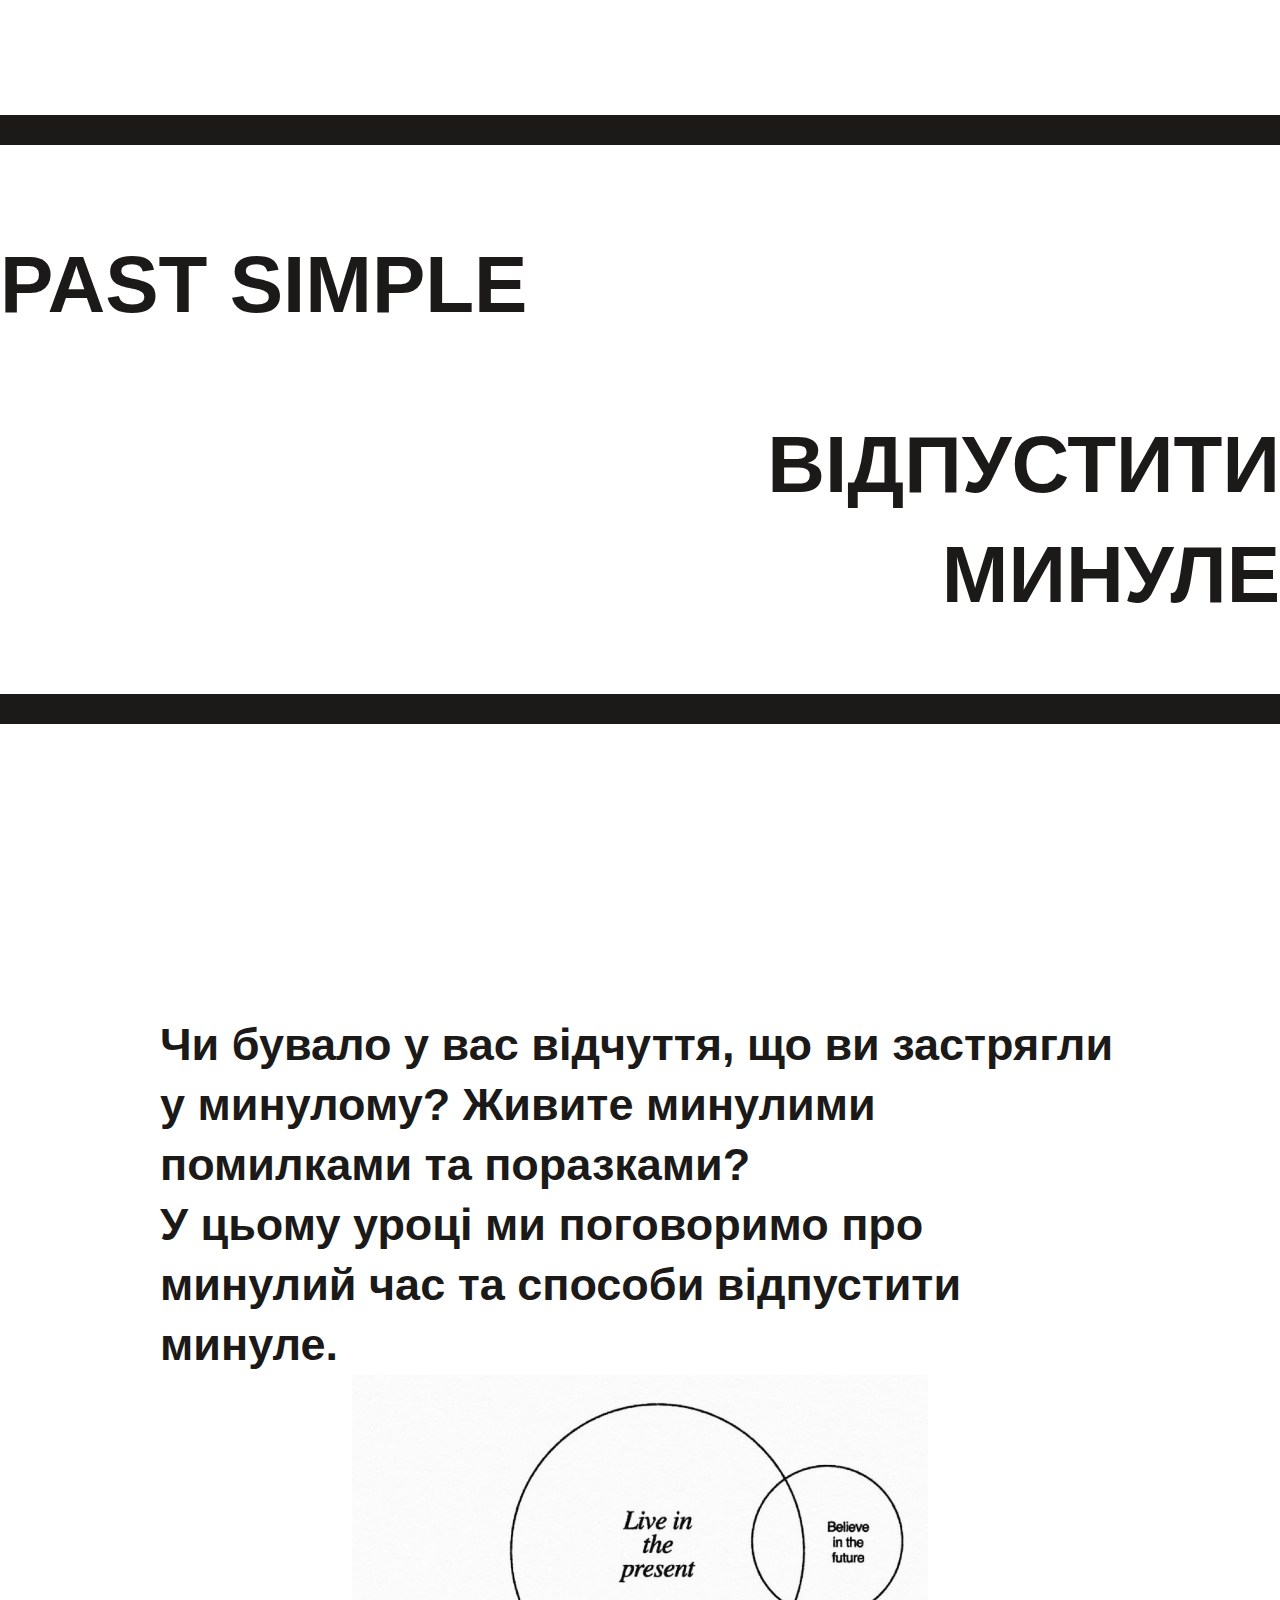
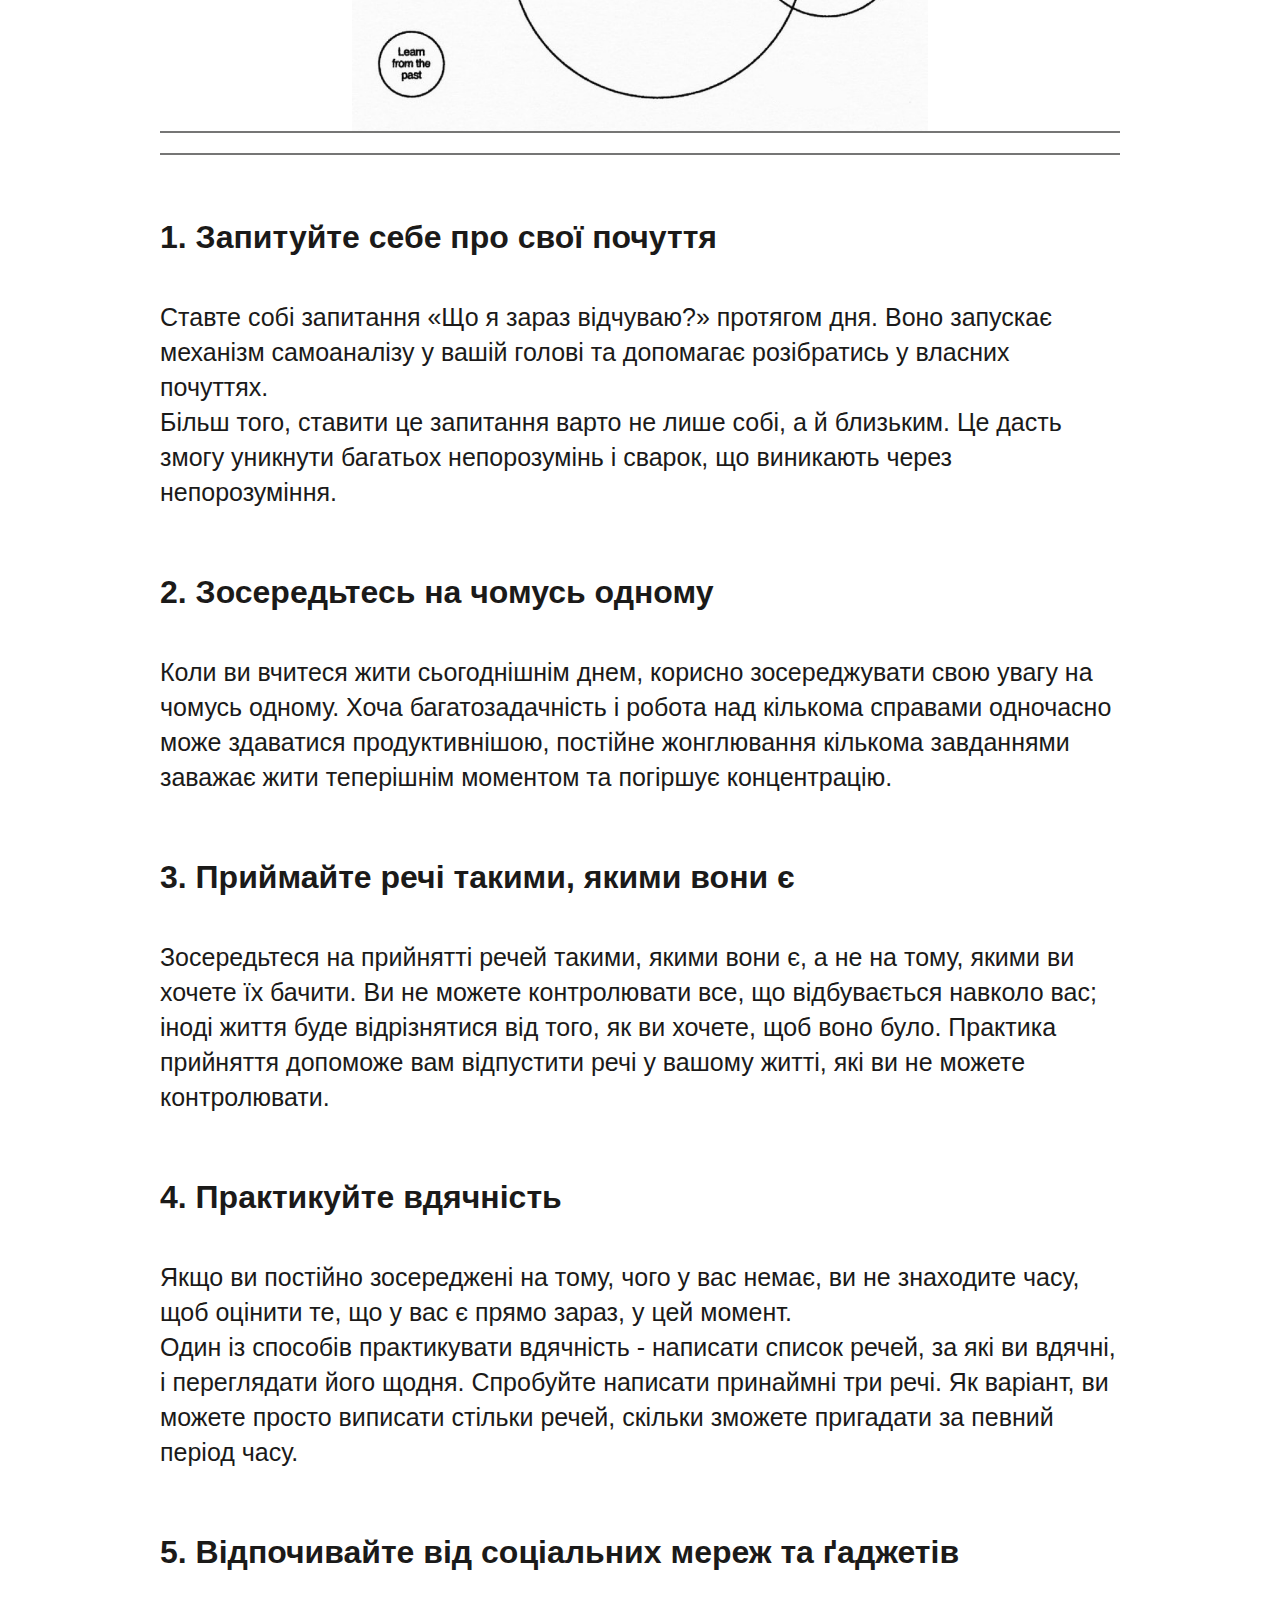
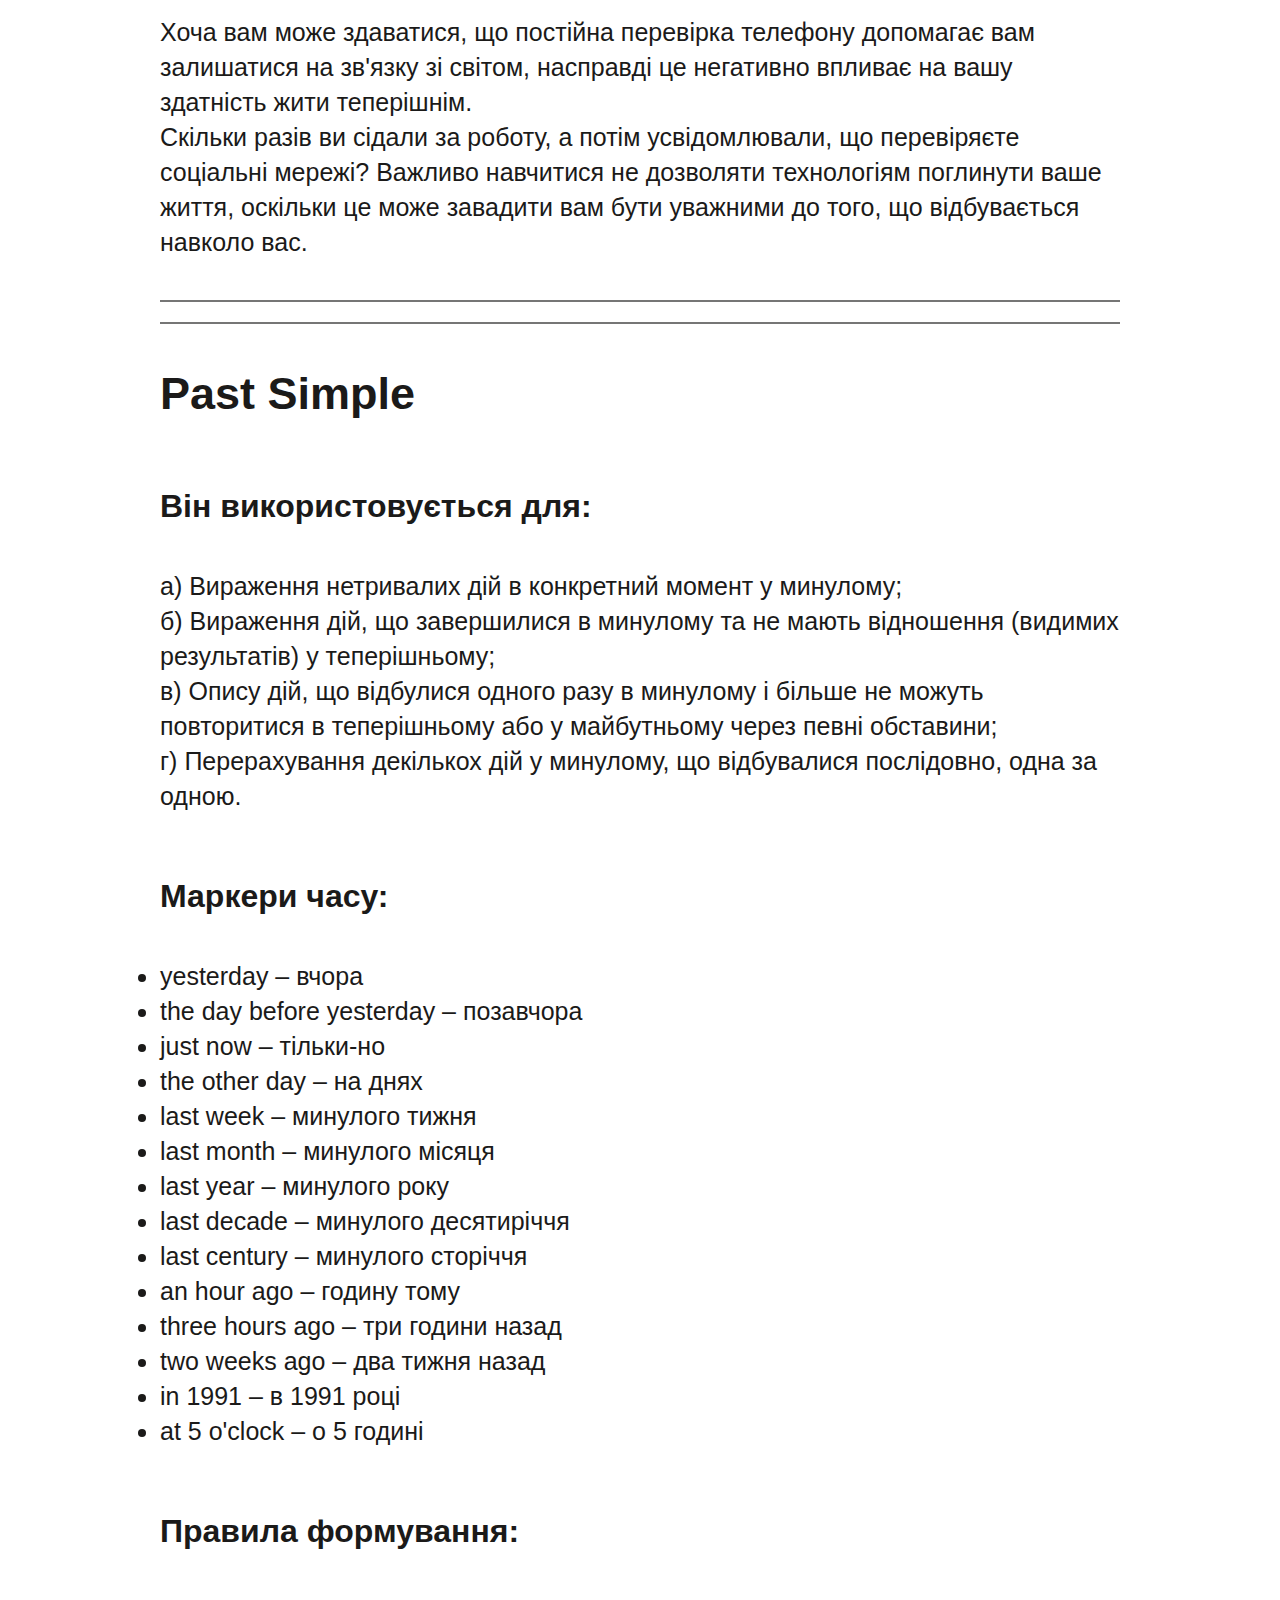
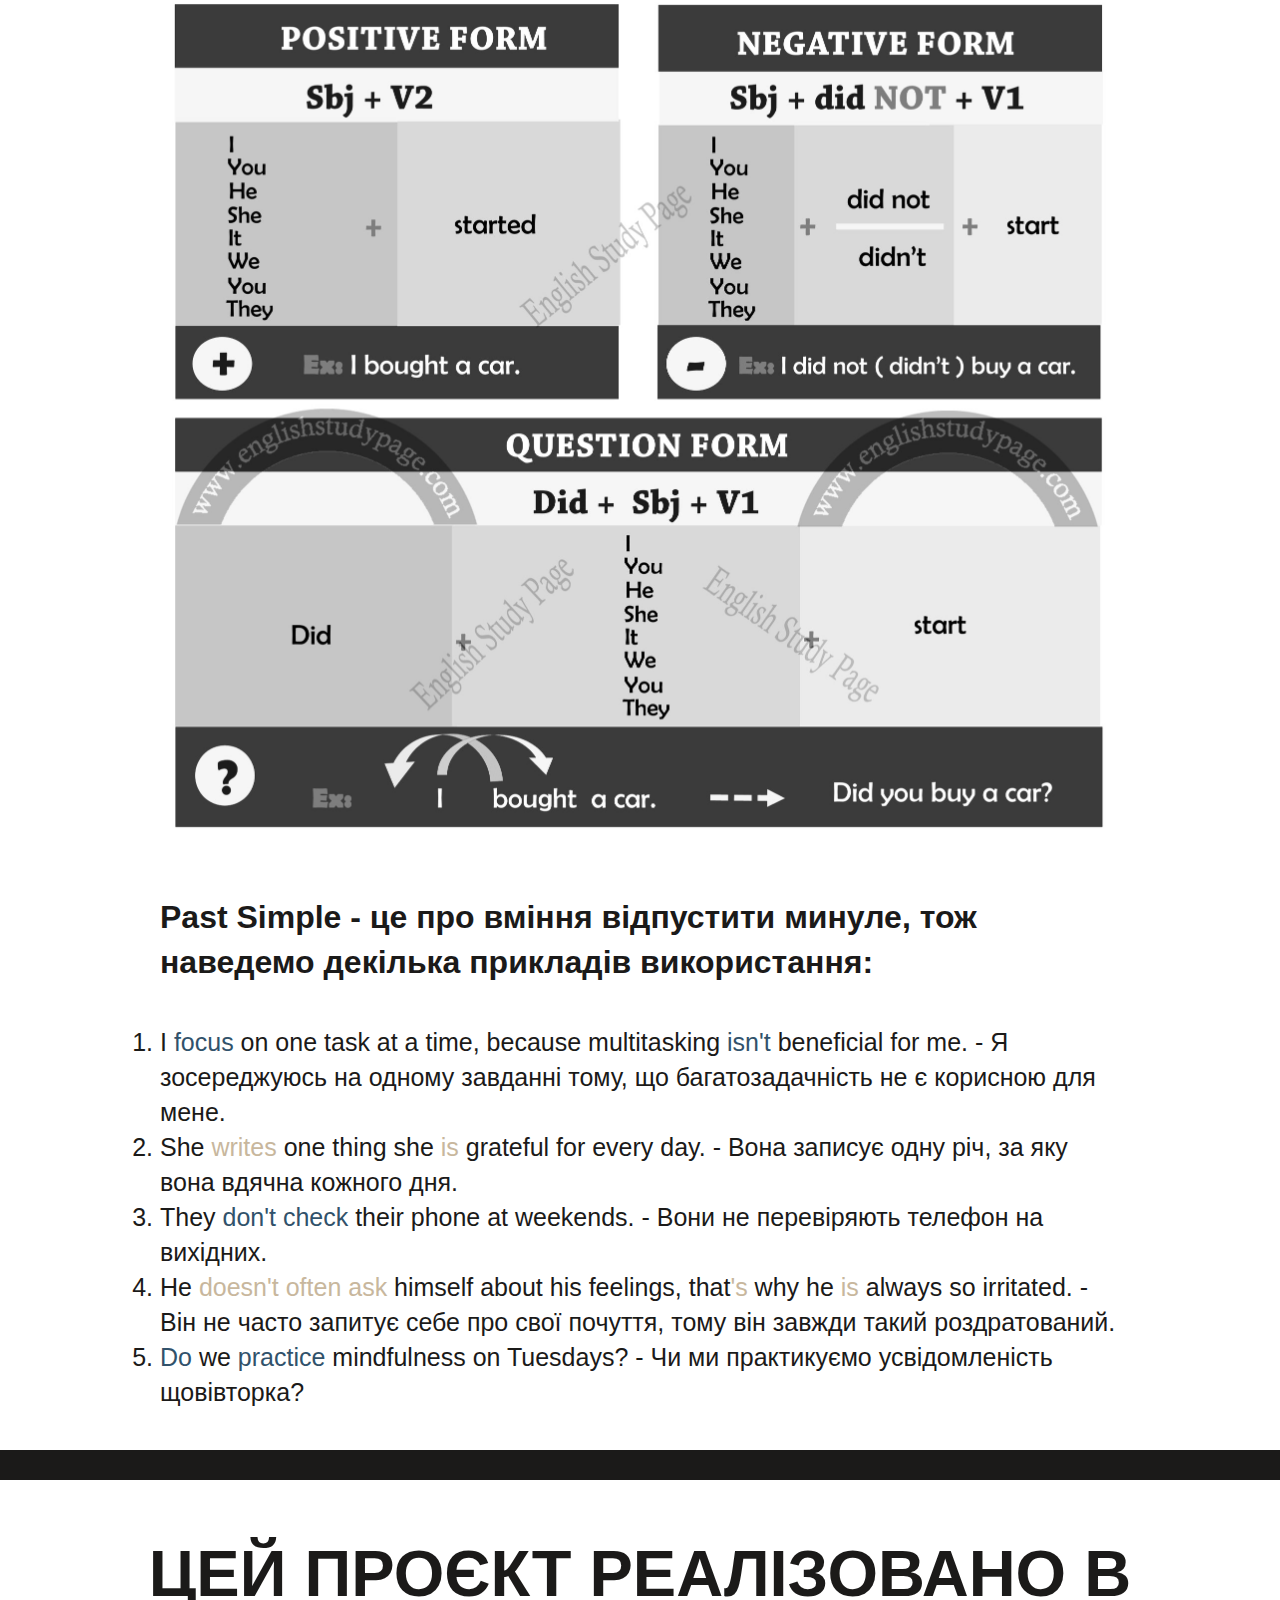
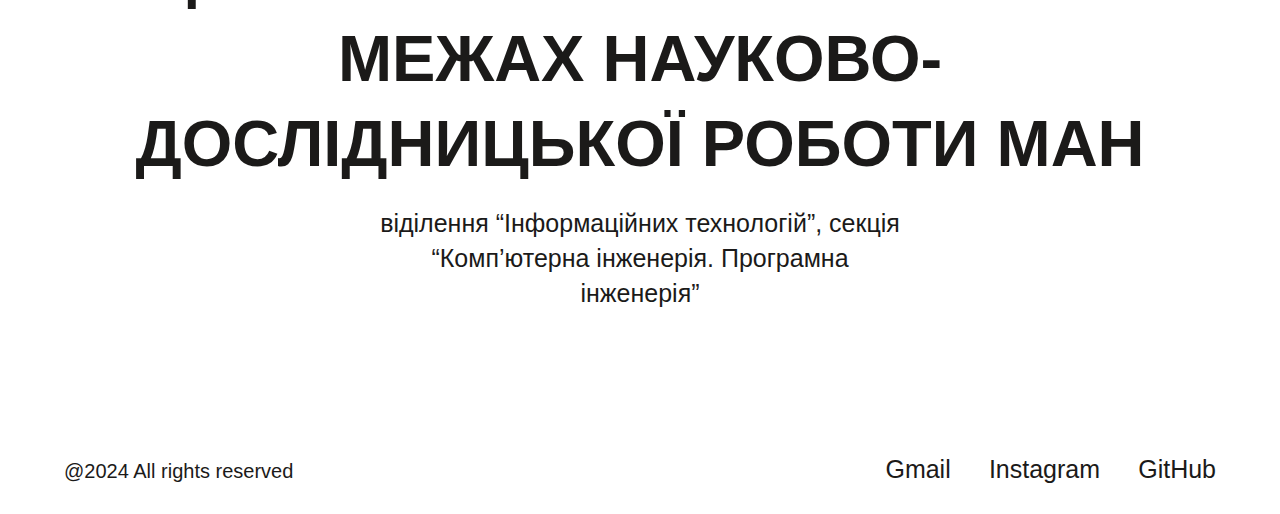
<file: past-simple.html>
<!DOCTYPE html>
<html lang="en">
<head>
    <meta charset="UTF-8">
    <meta http-equiv="X-UA-Compatible" content="IE=edge">
    <meta name="viewport" content="width=device-width, initial-scale=1.0">
    <link rel="stylesheet" href="style.css">
    <link rel="icon" type="image/png" sizes="32x32" href="./img/H.jpg" />
    <title>Past Simple</title>
</head>
<body>
    <main class="info-main">
        <div class="info-intro">
            <div class="header-burger burger">
                <header class="header info-header">
                    <nav class="info-header-nav hidden">
                        <div class="header-nav-close">
                            <hr class="info-header-nav-close-line">
                        </div>
                        <ul class="header-list">
                            <li class="header-item">
                                <a href="./index.html" class="info-header-link js-scroll">Home</a>
                            </li>
                            <li class="header-item">
                                <a href="./index.html/#a1" class="info-header-link js-scroll">A1</a>
                            </li>
                            <li class="header-item">
                                <a href="./index.html/#a2" class="info-header-link js-scroll">A2</a>
                            </li>
                            <li class="header-item">
                                <a href="#b1" class="info-header-link js-scroll">B1</a>
                            </li>
                            <li class="header-item">
                                <a href="#b2" class="info-header-link js-scroll">B2</a>
                            </li>
                        </ul>
                        <hr class="info-header-nav-hr-decoration">
                    </nav>
                    <button type="button" class="header-burger burger">
                        <img src="./img/burger-bar.png" alt="Burger menu">
                    </button>
                </header>
            </div>
            <div class="info-intro-hr-wrap-1">
                <hr class="info-intro-hr">
            </div>
            
            <div class="info-intro-grid-wrap">
                <h1 class="info-text-intro-p ps-info-text-intro" id="info-text-intro-p-left">
                    PAST SIMPLE
                </h1>
                <h1 class="info-text-intro-p ps-info-text-intro" id="info-text-intro-p-right">
                    ВІДПУСТИТИ МИНУЛЕ
                </h1>
            </div>
            <div class="info-intro-hr-wrap-2">
                <hr class="info-intro-hr">
            </div>
            
        </div>
        <div class="info-info-wrap">
            <h2 class="info-info-h2">
                Чи бувало у вас відчуття, що ви застрягли у минулому? Живите минулими помилками та поразками?
                <p>У цьому уроці ми поговоримо про минулий час та способи відпустити минуле.
            </h2>
            <img src="./img/ps-img.png" alt="Live present image" class="info-info-img">
            <hr class="info-info-hr info-info-hr-1">
            <hr class="info-info-hr">
            <div class="info-info-text">
                <p class="info-info-headline">
                    1. Запитуйте себе про свої почуття
                </p>
                <div class="info-info-p-wrap">
                    <p class="info-info-p">
                        Ставте собі запитання «Що я зараз відчуваю?» протягом дня. Воно запускає механізм самоаналізу у вашій голові та допомагає розібратись у власних почуттях.
                    </p>
                    <p class="info-info-p">
                        Більш того, ставити це запитання варто не лише собі, а й близьким. Це дасть змогу уникнути багатьох непорозумінь і сварок, що виникають через непорозуміння.
                    </p>
                </div>
                
                <p class="info-info-headline">
                    2. Зосередьтесь на чомусь одному
                </p>
                <div class="info-info-p-wrap">
                    <p class="info-info-p">
                        Коли ви вчитеся жити сьогоднішнім днем, корисно зосереджувати свою увагу на чомусь одному. Хоча багатозадачність і робота над кількома справами одночасно може здаватися продуктивнішою, постійне жонглювання кількома завданнями заважає жити теперішнім моментом та погіршує концентрацію.
                    </p>
                </div>

                <p class="info-info-headline">
                    3. Приймайте речі такими, якими вони є
                </p>
                <div class="info-info-p-wrap">
                    <p class="info-info-p">
                        Зосередьтеся на прийнятті речей такими, якими вони є, а не на тому, якими ви хочете їх бачити. Ви не можете контролювати все, що відбувається навколо вас; іноді життя буде відрізнятися від того, як ви хочете, щоб воно було. Практика прийняття допоможе вам відпустити речі у вашому житті, які ви не можете контролювати.
                    </p>
                </div>

                <p class="info-info-headline">
                    4. Практикуйте вдячність
                </p>
                <div class="info-info-p-wrap">
                    <p class="info-info-p">
                        Якщо ви постійно зосереджені на тому, чого у вас немає, ви не знаходите часу, щоб оцінити те, що у вас є прямо зараз, у цей момент.
                    </p>
                    <p class="info-info-p">
                        Один із способів практикувати вдячність - написати список речей, за які ви вдячні, і переглядати його щодня. Спробуйте написати принаймні три речі. Як варіант, ви можете просто виписати стільки речей, скільки зможете пригадати за певний період часу.
                    </p>
                </div>

                <p class="info-info-headline">
                    5. Відпочивайте від соціальних мереж та ґаджетів
                </p>
                <div class="info-info-p-wrap">
                    <p class="info-info-p">
                        Хоча вам може здаватися, що постійна перевірка телефону допомагає вам залишатися на зв'язку зі світом, насправді це негативно впливає на вашу здатність жити теперішнім.
                    </p>
                    <p class="info-info-p">
                        Скільки разів ви сідали за роботу, а потім усвідомлювали, що перевіряєте соціальні мережі? Важливо навчитися не дозволяти технологіям поглинути ваше життя, оскільки це може завадити вам бути уважними до того, що відбувається навколо вас.
                    </p>
                </div>
            </div>

            <div class="info-info-hr-wrap">
                <hr class="info-info-hr info-info-hr-1">
                <hr class="info-info-hr">
            </div>

            <div class="info-info-text">
                <h2 class="info-info-h2">
                    Past Simple
                </h2>
                <p class="info-info-headline">
                    Він використовується для:
                </p>
                <div class="info-info-p-wrap">
                    <p class="info-info-p">
                        а) Вираження нетривалих дій в конкретний момент у минулому;
                    <p class="info-info-p">
                        б) Вираження дій, що завершилися в минулому та не мають відношення (видимих результатів) у теперішньому;
                    </p>
                    <p class="info-info-p">
                        в) Опису дій, що відбулися одного разу в минулому і більше не можуть повторитися в теперішньому або у майбутньому через певні обставини;
                    </p>
                    <p class="info-info-p">
                        г) Перерахування декількох дій у минулому, що відбувалися послідовно, одна за одною.
                    </p>
                </div>
                <p class="info-info-headline">
                    Маркери часу:
                </p>
                <ul class="info-info-p-wrap">
                    <li class="info-info-p li-info">
                        yesterday – вчора
                    </li>
                    <li class="info-info-p li-info">
                        the day before yesterday – позавчора
                    </li>
                    <li class="info-info-p li-info">
                        just now – тільки-но
                    </li>
                    <li class="info-info-p li-info">
                        the other day – на днях
                    </li>
                    <li class="info-info-p li-info">
                        last week – минулого тижня
                    </li>
                    <li class="info-info-p li-info">
                        last month – минулого місяця
                    </li>
                    <li class="info-info-p li-info">
                        last year – минулого року
                    </li>
                    <li class="info-info-p li-info">
                        last decade – минулого десятиріччя
                    </li>
                    <li class="info-info-p li-info">
                        last century – минулого сторіччя
                    </li>
                    <li class="info-info-p li-info">
                        an hour ago – годину тому
                    </li>
                    <li class="info-info-p li-info">
                        three hours ago – три години назад
                    </li>
                    <li class="info-info-p li-info">
                        two weeks ago – два тижня назад
                    </li>
                    <li class="info-info-p li-info">
                        in 1991 – в 1991 році
                    </li>
                    <li class="info-info-p li-info">
                        at 5 o'clock – о 5 годині
                    </li>
                </ul>
                <p class="info-info-headline">
                    Правила формування:
                </p>
                <img src="./img/past-simple.jpg" alt="Past simple explanation" class="info-info-img-explanation">
                <p class="info-info-headline">
                    Past Simple - це про вміння відпустити минуле, тож наведемо декілька прикладів використання:
                </p>
                <ul class="info-info-p-wrap">
                    <li class="info-info-p li-info-2">
                        I <span class="li-info-2-blue">focus</span> on one task at a time, because multitasking <span class="li-info-2-blue">isn't</span> beneficial for me. - Я зосереджуюсь на одному завданні тому, що багатозадачність не є корисною для мене.
                    </li>
                    <li class="info-info-p li-info-2">
                        She <span class="li-info-2-beige">writes</span> one thing she <span class="li-info-2-beige">is</span> grateful for every day. - Вона записує одну річ, за яку вона вдячна кожного дня.
                    </li>
                    <li class="info-info-p li-info-2">
                        They <span class="li-info-2-blue">don't check</span> their phone at weekends. - Вони не перевіряють телефон на вихідних.
                    </li>
                    <li class="info-info-p li-info-2">
                        He <span class="li-info-2-beige">doesn't often ask</span> himself about his feelings, that<span class="li-info-2-beige">'s</span> why he <span class="li-info-2-beige">is</span> always so irritated. - Він не часто запитує себе про свої почуття, тому він завжди такий роздратований.
                    </li>
                    <li class="info-info-p li-info-2">
                        <span class="li-info-2-blue">Do</span> we <span class="li-info-2-blue">practice</span> mindfulness on Tuesdays? - Чи ми практикуємо усвідомленість щовівторка?
                    </li>
                </ul>
            </div>
            
        </div>
    </main>
    <footer class="footer">
        <hr class="info-intro-hr">
        <div class="footer-text">
            <h2 class="footer-h2">
                цей проєкт реалізовано в межах науково-дослідницької роботи ман
            </h2>
            <p class="footer-desc">
                віділення “Інформаційних технологій”, секція “Комп’ютерна інженерія. Програмна інженерія”
            </p>
        </div>
        <div class="footer-contact">
            <p class="footer-contact-rights">@2024 All rights reserved</p>
            <div class="footer-contact-socials">
                <a href="mailto:skalijsofia2@gmail.com" target="_blank" class="footer-contact-socials-gmail">Gmail</a>
                <a href="https://www.instagram.com/ebsjdo/" target="_blank" class="footer-contact-socials-instagram">Instagram</a>
                <a href="https://github.com/skalii-sofiia" target="_blank" class="footer-contact-socials-github">GitHub</a>
            </div>
        </div>
    </footer>
    <script type="text/javascript" src="./scriptJs.js"></script>
</body>
</html>
</file>
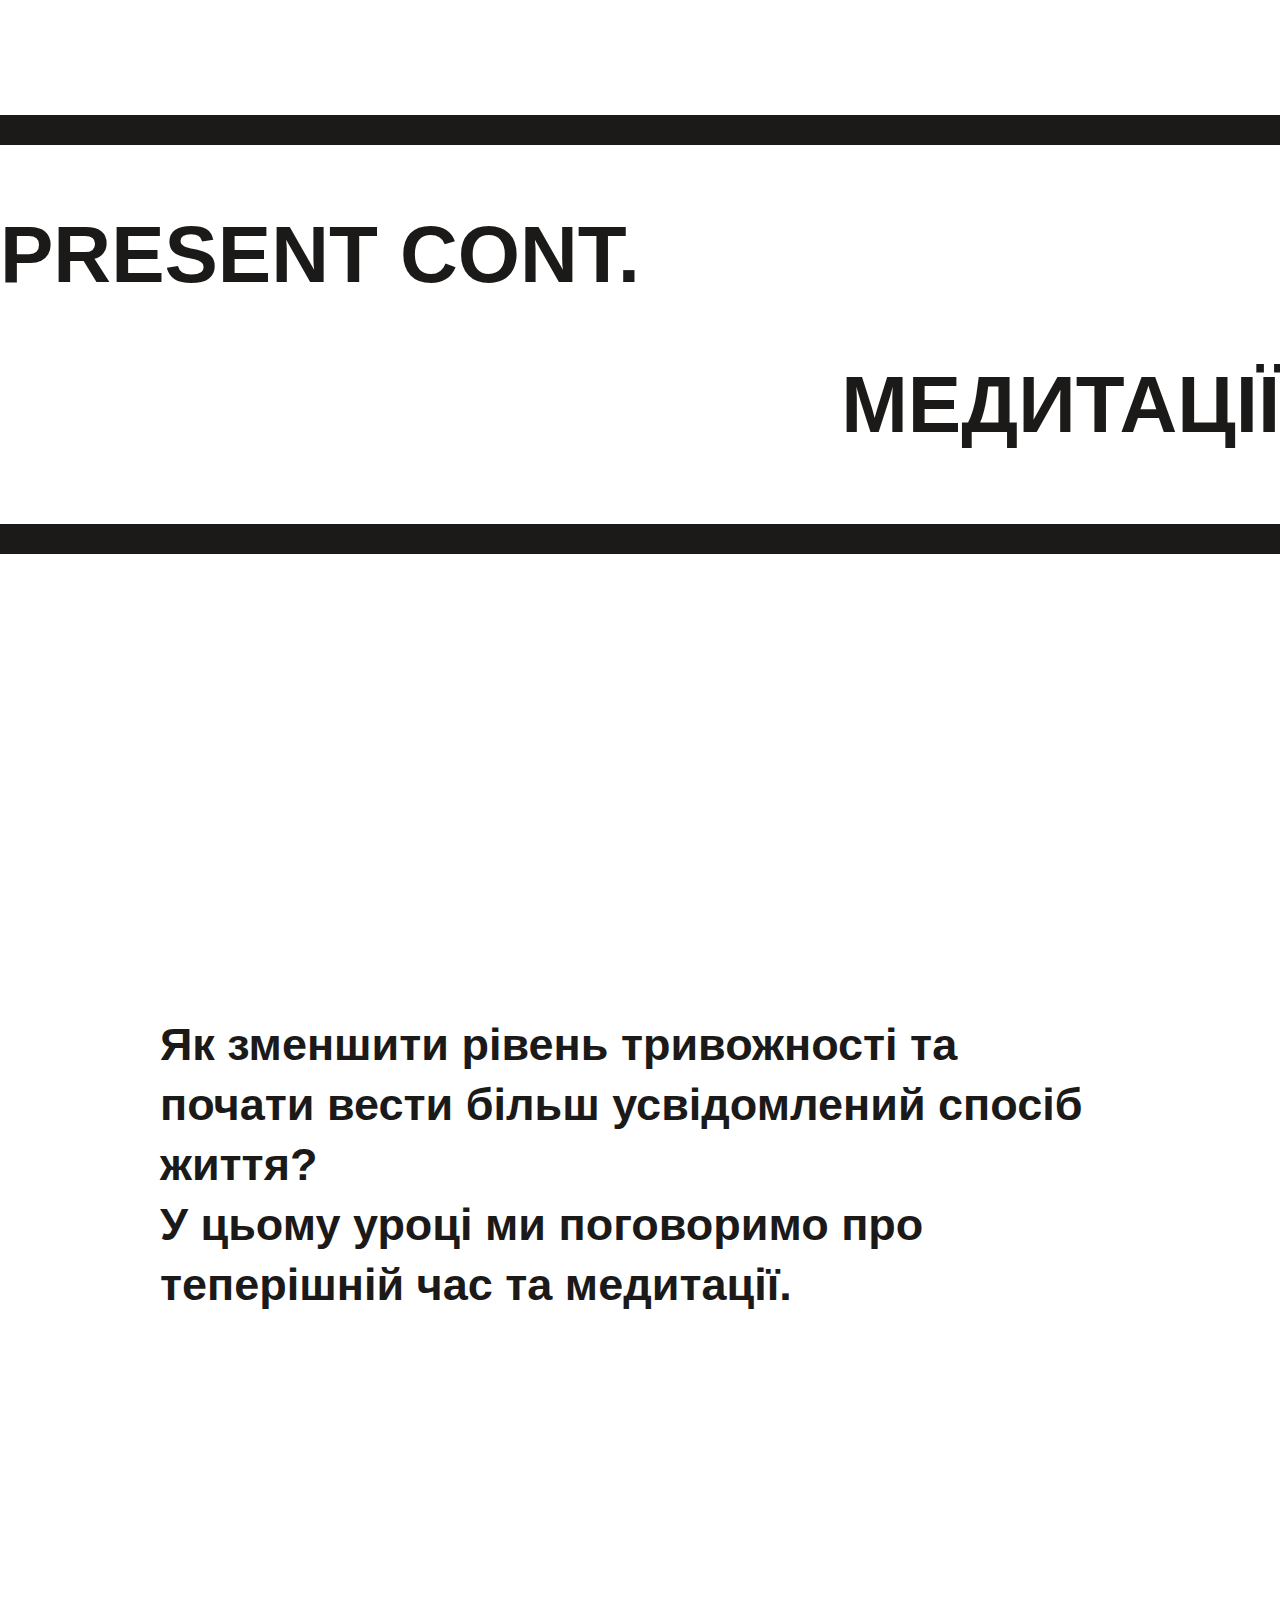
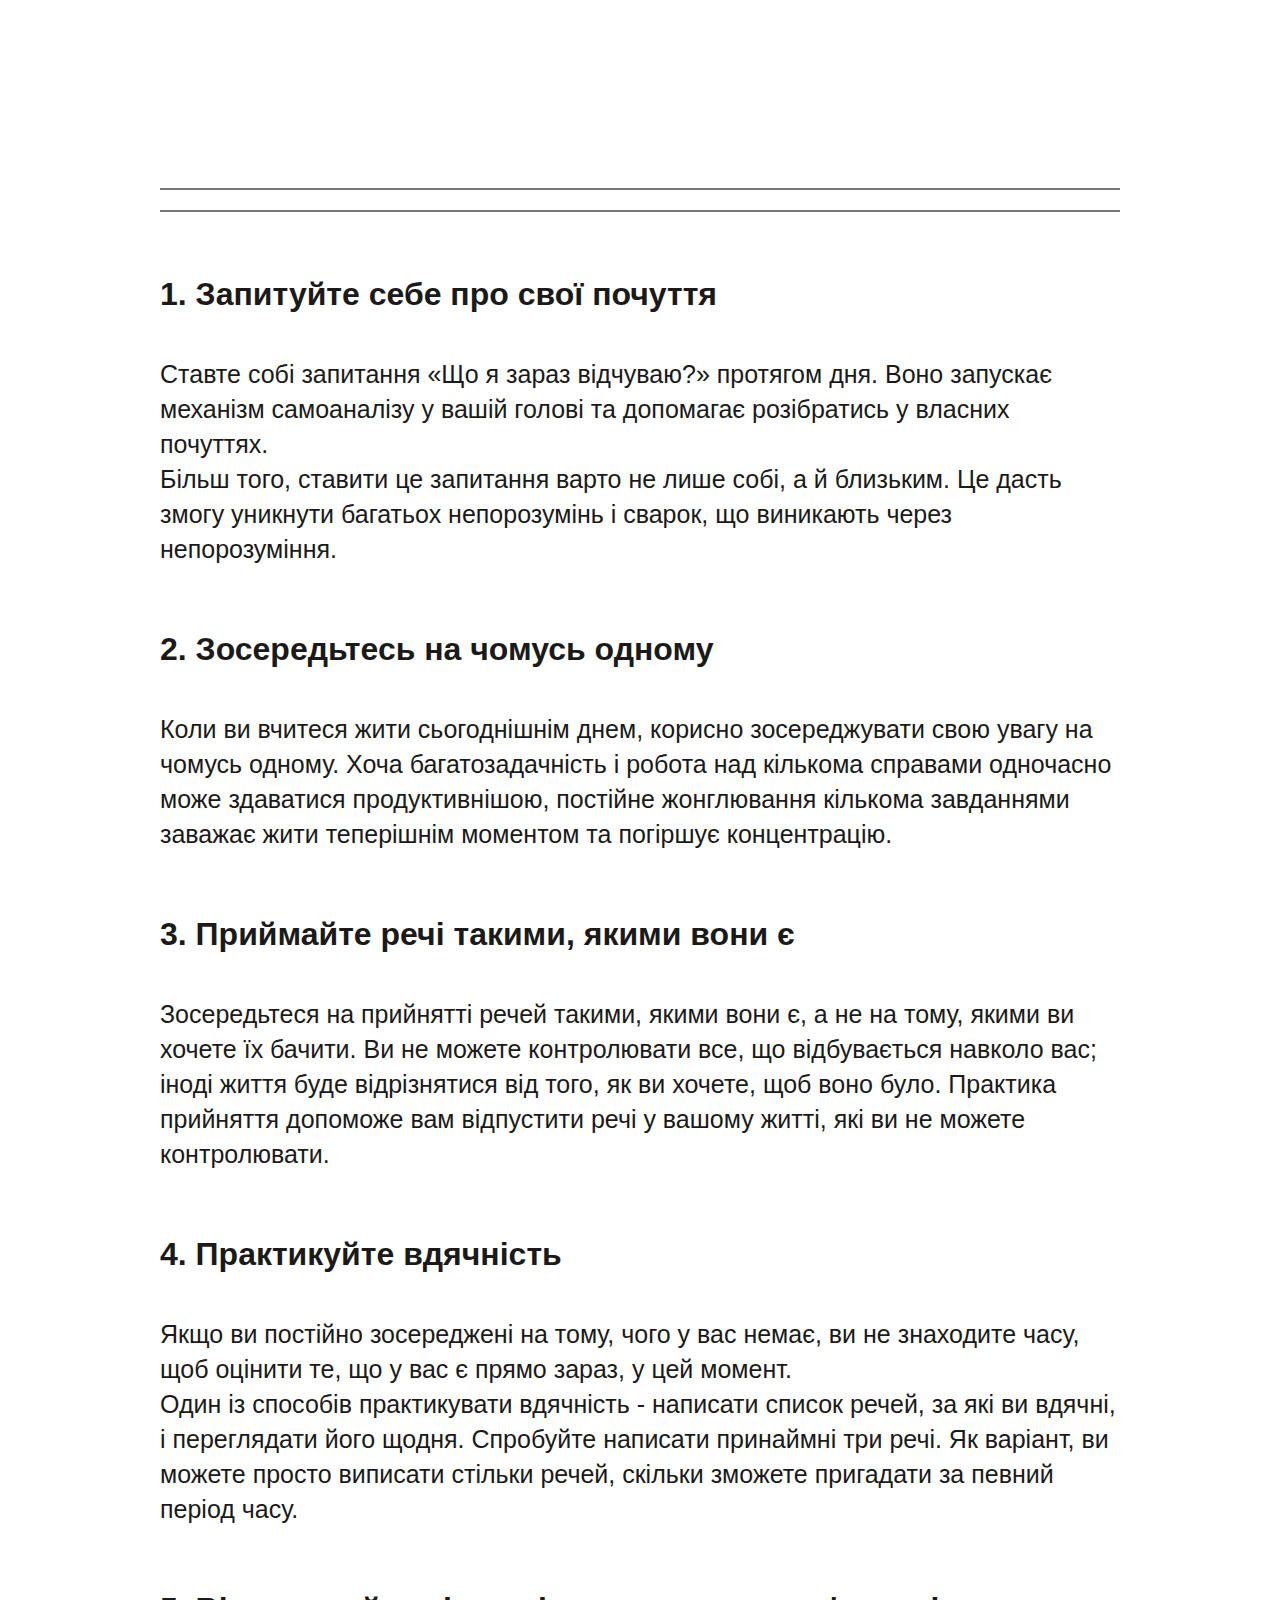
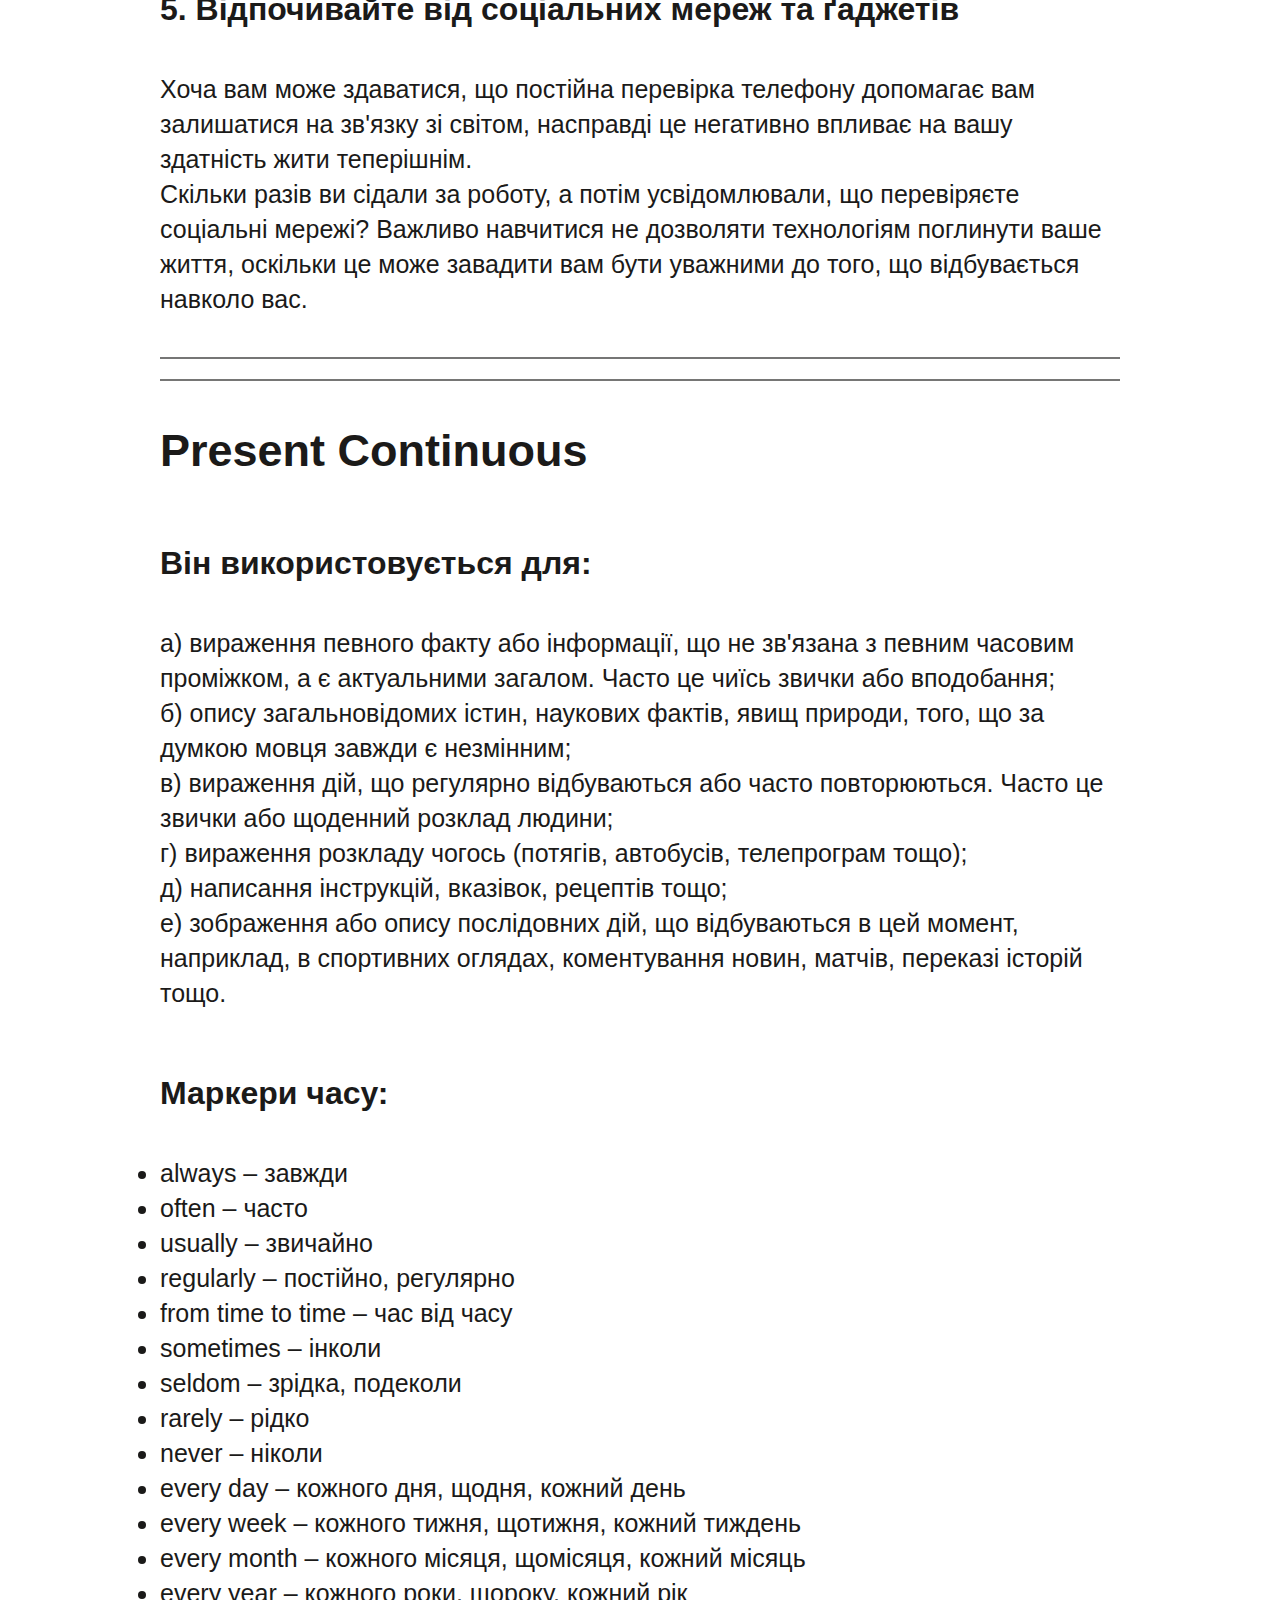
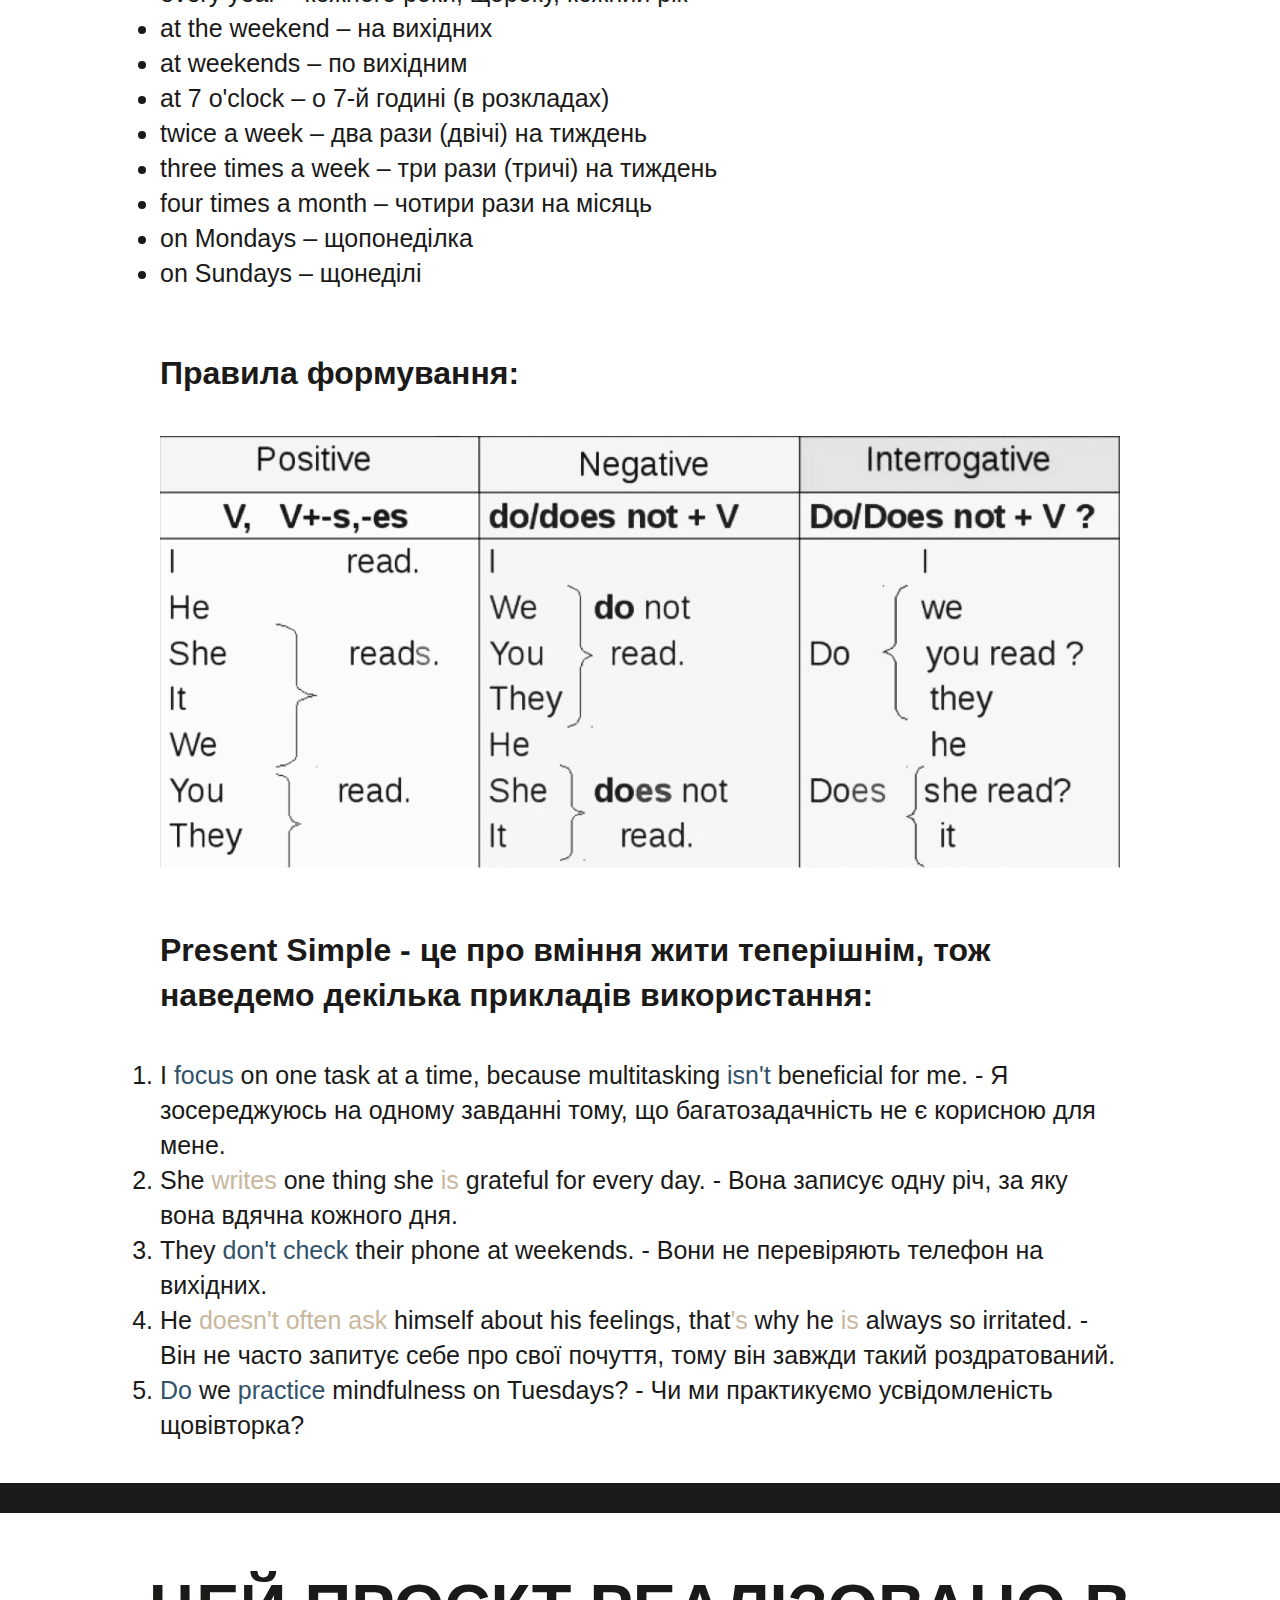
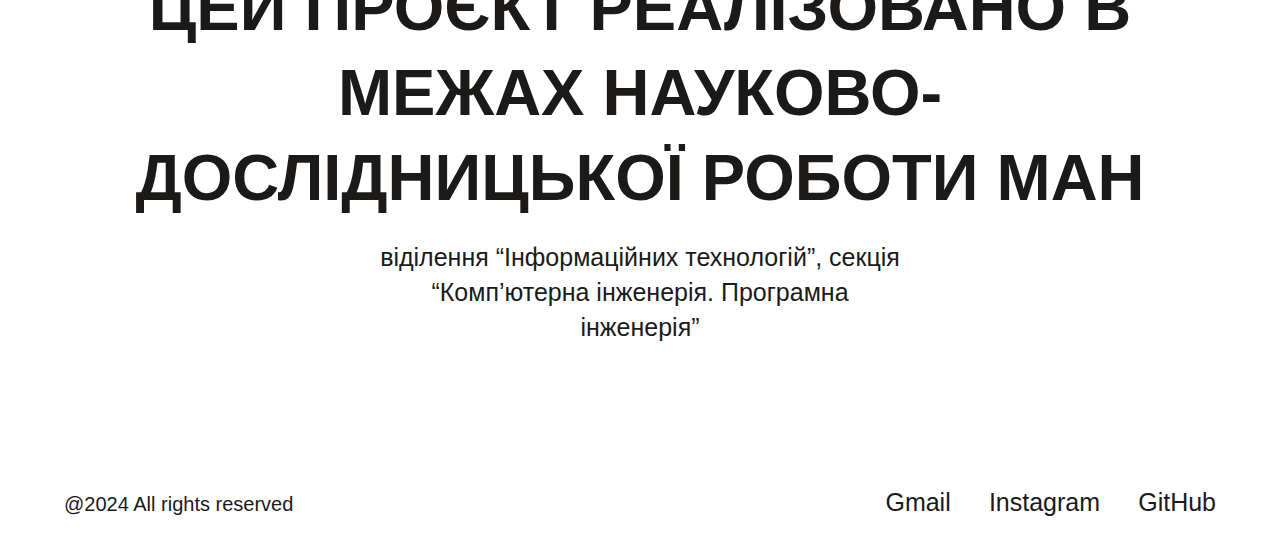
<file: present-cont.html>
<!DOCTYPE html>
<html lang="en">
<head>
    <meta charset="UTF-8">
    <meta http-equiv="X-UA-Compatible" content="IE=edge">
    <meta name="viewport" content="width=device-width, initial-scale=1.0">
    <link rel="stylesheet" href="style.css">
    <link rel="icon" type="image/png" sizes="32x32" href="./img/H.jpg" />
    <title>Present Continuous</title>
</head>
<body>
    <main class="info-main">
        <div class="info-intro">
            <div class="header-burger burger">
                <header class="header info-header">
                    <nav class="info-header-nav hidden">
                        <div class="header-nav-close">
                            <hr class="info-header-nav-close-line">
                        </div>
                        <ul class="header-list">
                            <li class="header-item">
                                <a href="./index.html" class="info-header-link js-scroll">Home</a>
                            </li>
                            <li class="header-item">
                                <a href="./index.html/#a1" class="info-header-link js-scroll">A1</a>
                            </li>
                            <li class="header-item">
                                <a href="#a2" class="info-header-link js-scroll">A2</a>
                            </li>
                            <li class="header-item">
                                <a href="#b1" class="info-header-link js-scroll">B1</a>
                            </li>
                            <li class="header-item">
                                <a href="#b2" class="info-header-link js-scroll">B2</a>
                            </li>
                        </ul>
                        <hr class="info-header-nav-hr-decoration">
                    </nav>
                    <button type="button" class="header-burger burger">
                        <img src="./img/burger-bar.png" alt="Burger menu">
                    </button>
                </header>
            </div>
            <div class="info-intro-hr-wrap-1">
                <hr class="info-intro-hr">
            </div>
            
            <div class="info-intro-grid-wrap">
                <h1 class="info-text-intro-p info-text-intro" id="info-text-intro-p-left">
                    PRESENT CONT.
                </h1>
                <h1 class="info-text-intro-p info-text-intro" id="info-text-intro-p-right">
                    МЕДИТАЦІЇ
                </h1>
            </div>
            <div class="info-intro-hr-wrap-2">
                <hr class="info-intro-hr">
            </div>
            
        </div>
        <div class="info-info-wrap">
            <h2 class="info-info-h2">
                Як зменшити рівень тривожності та почати вести більш усвідомлений спосіб життя?
                <p>У цьому уроці ми поговоримо про теперішній час та медитації.
            </h2>
            <div class="youtube-video">
                <iframe width="660" height="415" src="https://www.youtube.com/embed/thcEuMDWxoI?si=kKAq_UmnuUEF7S2O&amp;start=1" title="YouTube video player" frameborder="0" allow="accelerometer; autoplay; clipboard-write; encrypted-media; gyroscope; picture-in-picture; web-share" allowfullscreen></iframe>
            </div>
            <hr class="info-info-hr info-info-hr-1">
            <hr class="info-info-hr">
            <div class="info-info-text">
                <p class="info-info-headline">
                    1. Запитуйте себе про свої почуття
                </p>
                <div class="info-info-p-wrap">
                    <p class="info-info-p">
                        Ставте собі запитання «Що я зараз відчуваю?» протягом дня. Воно запускає механізм самоаналізу у вашій голові та допомагає розібратись у власних почуттях.
                    </p>
                    <p class="info-info-p">
                        Більш того, ставити це запитання варто не лише собі, а й близьким. Це дасть змогу уникнути багатьох непорозумінь і сварок, що виникають через непорозуміння.
                    </p>
                </div>
                
                <p class="info-info-headline">
                    2. Зосередьтесь на чомусь одному
                </p>
                <div class="info-info-p-wrap">
                    <p class="info-info-p">
                        Коли ви вчитеся жити сьогоднішнім днем, корисно зосереджувати свою увагу на чомусь одному. Хоча багатозадачність і робота над кількома справами одночасно може здаватися продуктивнішою, постійне жонглювання кількома завданнями заважає жити теперішнім моментом та погіршує концентрацію.
                    </p>
                </div>

                <p class="info-info-headline">
                    3. Приймайте речі такими, якими вони є
                </p>
                <div class="info-info-p-wrap">
                    <p class="info-info-p">
                        Зосередьтеся на прийнятті речей такими, якими вони є, а не на тому, якими ви хочете їх бачити. Ви не можете контролювати все, що відбувається навколо вас; іноді життя буде відрізнятися від того, як ви хочете, щоб воно було. Практика прийняття допоможе вам відпустити речі у вашому житті, які ви не можете контролювати.
                    </p>
                </div>

                <p class="info-info-headline">
                    4. Практикуйте вдячність
                </p>
                <div class="info-info-p-wrap">
                    <p class="info-info-p">
                        Якщо ви постійно зосереджені на тому, чого у вас немає, ви не знаходите часу, щоб оцінити те, що у вас є прямо зараз, у цей момент.
                    </p>
                    <p class="info-info-p">
                        Один із способів практикувати вдячність - написати список речей, за які ви вдячні, і переглядати його щодня. Спробуйте написати принаймні три речі. Як варіант, ви можете просто виписати стільки речей, скільки зможете пригадати за певний період часу.
                    </p>
                </div>

                <p class="info-info-headline">
                    5. Відпочивайте від соціальних мереж та ґаджетів
                </p>
                <div class="info-info-p-wrap">
                    <p class="info-info-p">
                        Хоча вам може здаватися, що постійна перевірка телефону допомагає вам залишатися на зв'язку зі світом, насправді це негативно впливає на вашу здатність жити теперішнім.
                    </p>
                    <p class="info-info-p">
                        Скільки разів ви сідали за роботу, а потім усвідомлювали, що перевіряєте соціальні мережі? Важливо навчитися не дозволяти технологіям поглинути ваше життя, оскільки це може завадити вам бути уважними до того, що відбувається навколо вас.
                    </p>
                </div>
            </div>

            <div class="info-info-hr-wrap">
                <hr class="info-info-hr info-info-hr-1">
                <hr class="info-info-hr">
            </div>

            <div class="info-info-text">
                <h2 class="info-info-h2">
                    Present Continuous
                </h2>
                <p class="info-info-headline">
                    Він використовується для:
                </p>
                <div class="info-info-p-wrap">
                    <p class="info-info-p">
                        а) вираження певного факту або інформації, що не зв'язана з певним часовим проміжком, а є актуальними загалом. Часто це чиїсь звички або вподобання;
                    </p>
                    <p class="info-info-p">
                        б) опису загальновідомих істин, наукових фактів, явищ природи, того, що за думкою мовця завжди є незмінним;
                    </p>
                    <p class="info-info-p">
                        в) вираження дій, що регулярно відбуваються або часто повторюються. Часто це звички або щоденний розклад людини;
                    </p>
                    <p class="info-info-p">
                        г) вираження розкладу чогось (потягів, автобусів, телепрограм тощо);
                    </p>
                    <p class="info-info-p">
                        д) написання інструкцій, вказівок, рецептів тощо;
                    </p>
                    <p class="info-info-p">
                        е) зображення або опису послідовних дій, що відбуваються в цей момент, наприклад, в спортивних оглядах, коментування новин, матчів, переказі історій тощо.
                    </p>
                </div>
                <p class="info-info-headline">
                    Маркери часу:
                </p>
                <ul class="info-info-p-wrap">
                    <li class="info-info-p li-info">
                        always – завжди
                    </li>
                    <li class="info-info-p li-info">
                        often – часто
                    </li>
                    <li class="info-info-p li-info">
                        usually – звичайно
                    </li>
                    <li class="info-info-p li-info">
                        regularly – постійно, регулярно
                    </li>
                    <li class="info-info-p li-info">
                        from time to time – час від часу
                    </li>
                    <li class="info-info-p li-info">
                        sometimes – інколи
                    </li>
                    <li class="info-info-p li-info">
                        seldom – зрідка, подеколи
                    </li>
                    <li class="info-info-p li-info">
                        rarely – рідко
                    </li>
                    <li class="info-info-p li-info">
                        never – ніколи
                    </li>
                    <li class="info-info-p li-info">
                        every day – кожного дня, щодня, кожний день
                    </li>
                    <li class="info-info-p li-info">
                        every week – кожного тижня, щотижня, кожний тиждень
                    </li>
                    <li class="info-info-p li-info">
                        every month – кожного місяця, щомісяця, кожний місяць
                    </li>
                    <li class="info-info-p li-info">
                        every year – кожного роки, щороку, кожний рік
                    </li>
                    <li class="info-info-p li-info">
                        at the weekend – на вихідних
                    </li>
                    <li class="info-info-p li-info">
                        at weekends – по вихідним
                    </li>
                    <li class="info-info-p li-info">
                        at 7 o'clock – о 7-й годині (в розкладах)
                    </li>
                    <li class="info-info-p li-info">
                        twice a week – два рази (двічі) на тиждень
                    </li>
                    <li class="info-info-p li-info">
                        three times a week – три рази (тричі) на тиждень
                    </li>
                    <li class="info-info-p li-info">
                        four times a month – чотири рази на місяць
                    </li>
                    <li class="info-info-p li-info">
                        on Mondays – щопонеділка
                    </li>
                    <li class="info-info-p li-info">
                        on Sundays – щонеділі
                    </li>
                </ul>
                <p class="info-info-headline">
                    Правила формування:
                </p>
                <img src="./img/ps2-img.jpg" alt="Live present image" class="info-info-img-explanation">
                <p class="info-info-headline">
                    Present Simple - це про вміння жити теперішнім, тож наведемо декілька прикладів використання:
                </p>
                <ul class="info-info-p-wrap">
                    <li class="info-info-p li-info-2">
                        I <span class="li-info-2-blue">focus</span> on one task at a time, because multitasking <span class="li-info-2-blue">isn't</span> beneficial for me. - Я зосереджуюсь на одному завданні тому, що багатозадачність не є корисною для мене.
                    </li>
                    <li class="info-info-p li-info-2">
                        She <span class="li-info-2-beige">writes</span> one thing she <span class="li-info-2-beige">is</span> grateful for every day. - Вона записує одну річ, за яку вона вдячна кожного дня.
                    </li>
                    <li class="info-info-p li-info-2">
                        They <span class="li-info-2-blue">don't check</span> their phone at weekends. - Вони не перевіряють телефон на вихідних.
                    </li>
                    <li class="info-info-p li-info-2">
                        He <span class="li-info-2-beige">doesn't often ask</span> himself about his feelings, that<span class="li-info-2-beige">'s</span> why he <span class="li-info-2-beige">is</span> always so irritated. - Він не часто запитує себе про свої почуття, тому він завжди такий роздратований.
                    </li>
                    <li class="info-info-p li-info-2">
                        <span class="li-info-2-blue">Do</span> we <span class="li-info-2-blue">practice</span> mindfulness on Tuesdays? - Чи ми практикуємо усвідомленість щовівторка?
                    </li>
                </ul>
            </div>
            
        </div>
    </main>
    <footer class="footer">
        <hr class="info-intro-hr">
        <div class="footer-text">
            <h2 class="footer-h2">
                цей проєкт реалізовано в межах науково-дослідницької роботи ман
            </h2>
            <p class="footer-desc">
                віділення “Інформаційних технологій”, секція “Комп’ютерна інженерія. Програмна інженерія”
            </p>
        </div>
        <div class="footer-contact">
            <p class="footer-contact-rights">@2024 All rights reserved</p>
            <div class="footer-contact-socials">
                <a href="mailto:skalijsofia2@gmail.com" target="_blank" class="footer-contact-socials-gmail">Gmail</a>
                <a href="https://www.instagram.com/ebsjdo/" target="_blank" class="footer-contact-socials-instagram">Instagram</a>
                <a href="https://github.com/skalii-sofiia" target="_blank" class="footer-contact-socials-github">GitHub</a>
            </div>
        </div>
    </footer>
    <script type="text/javascript" src="./scriptJs.js"></script>
</body>
</html>
</file>
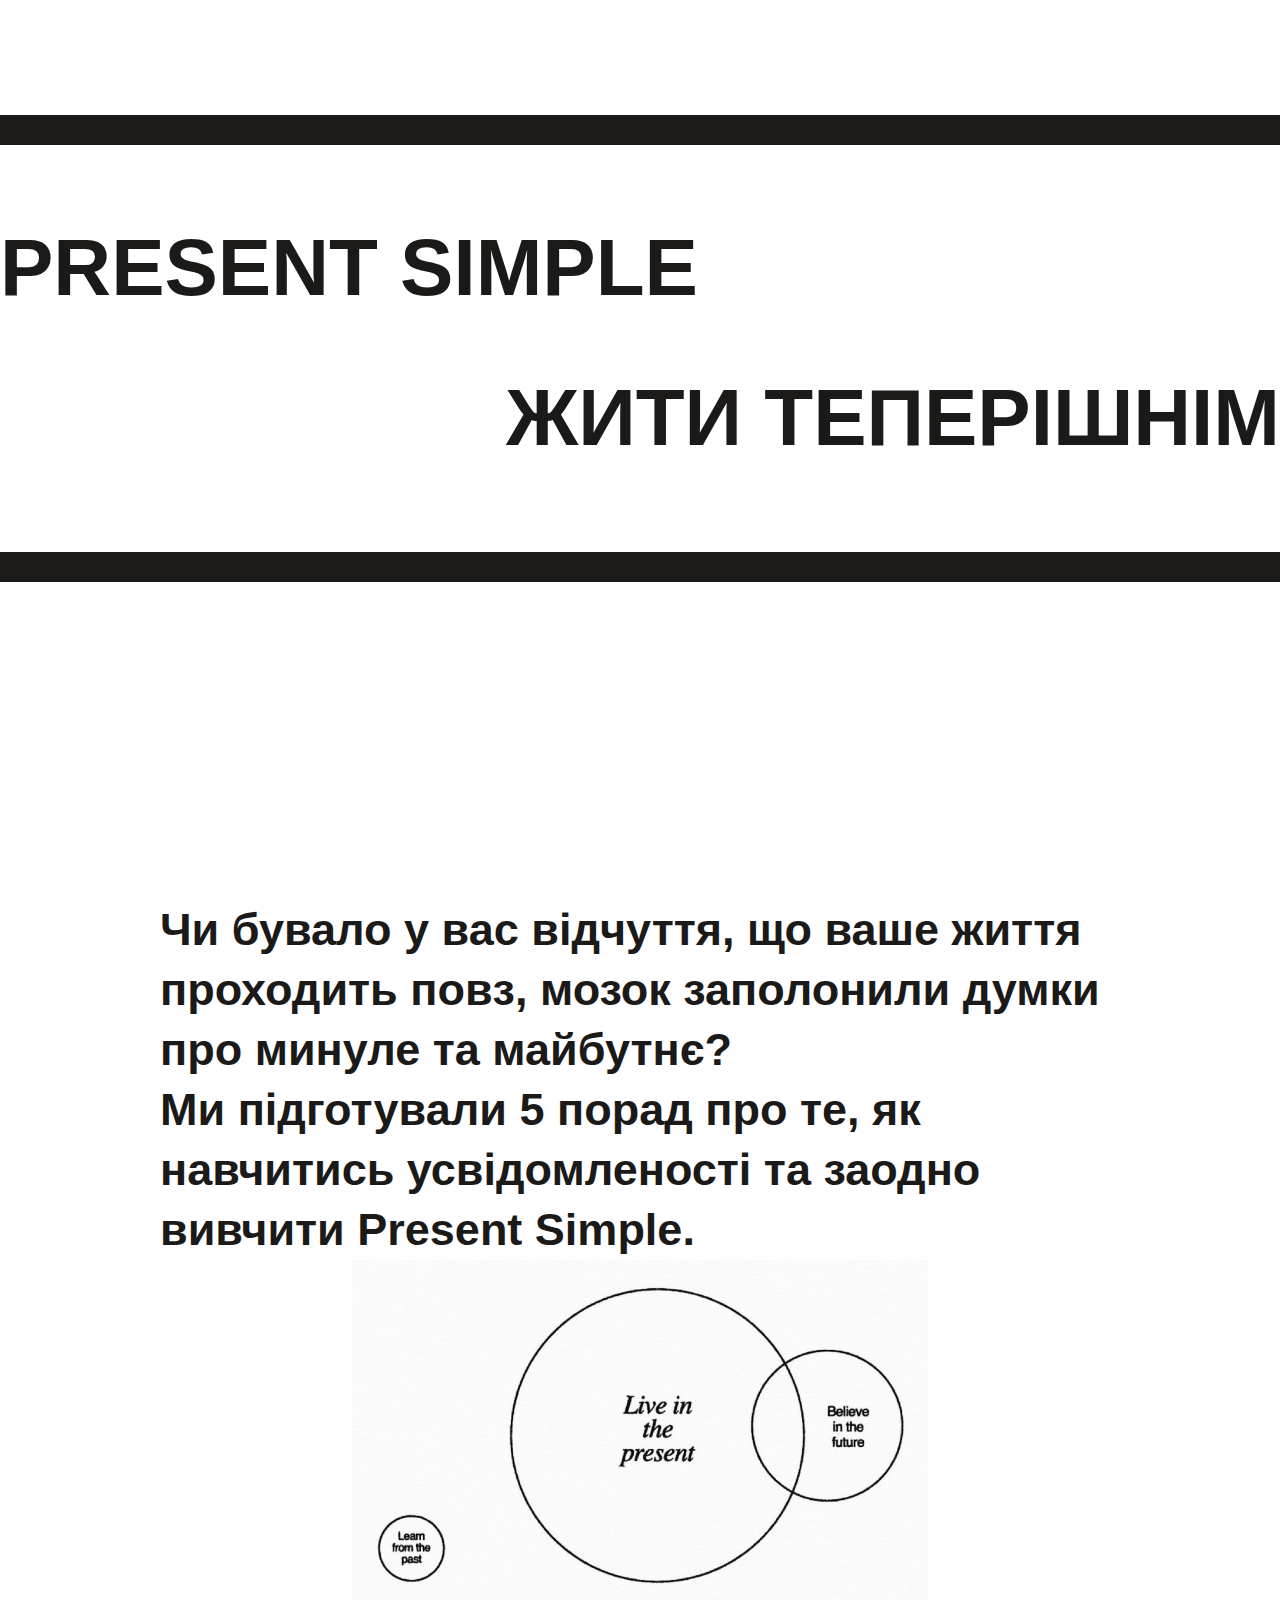
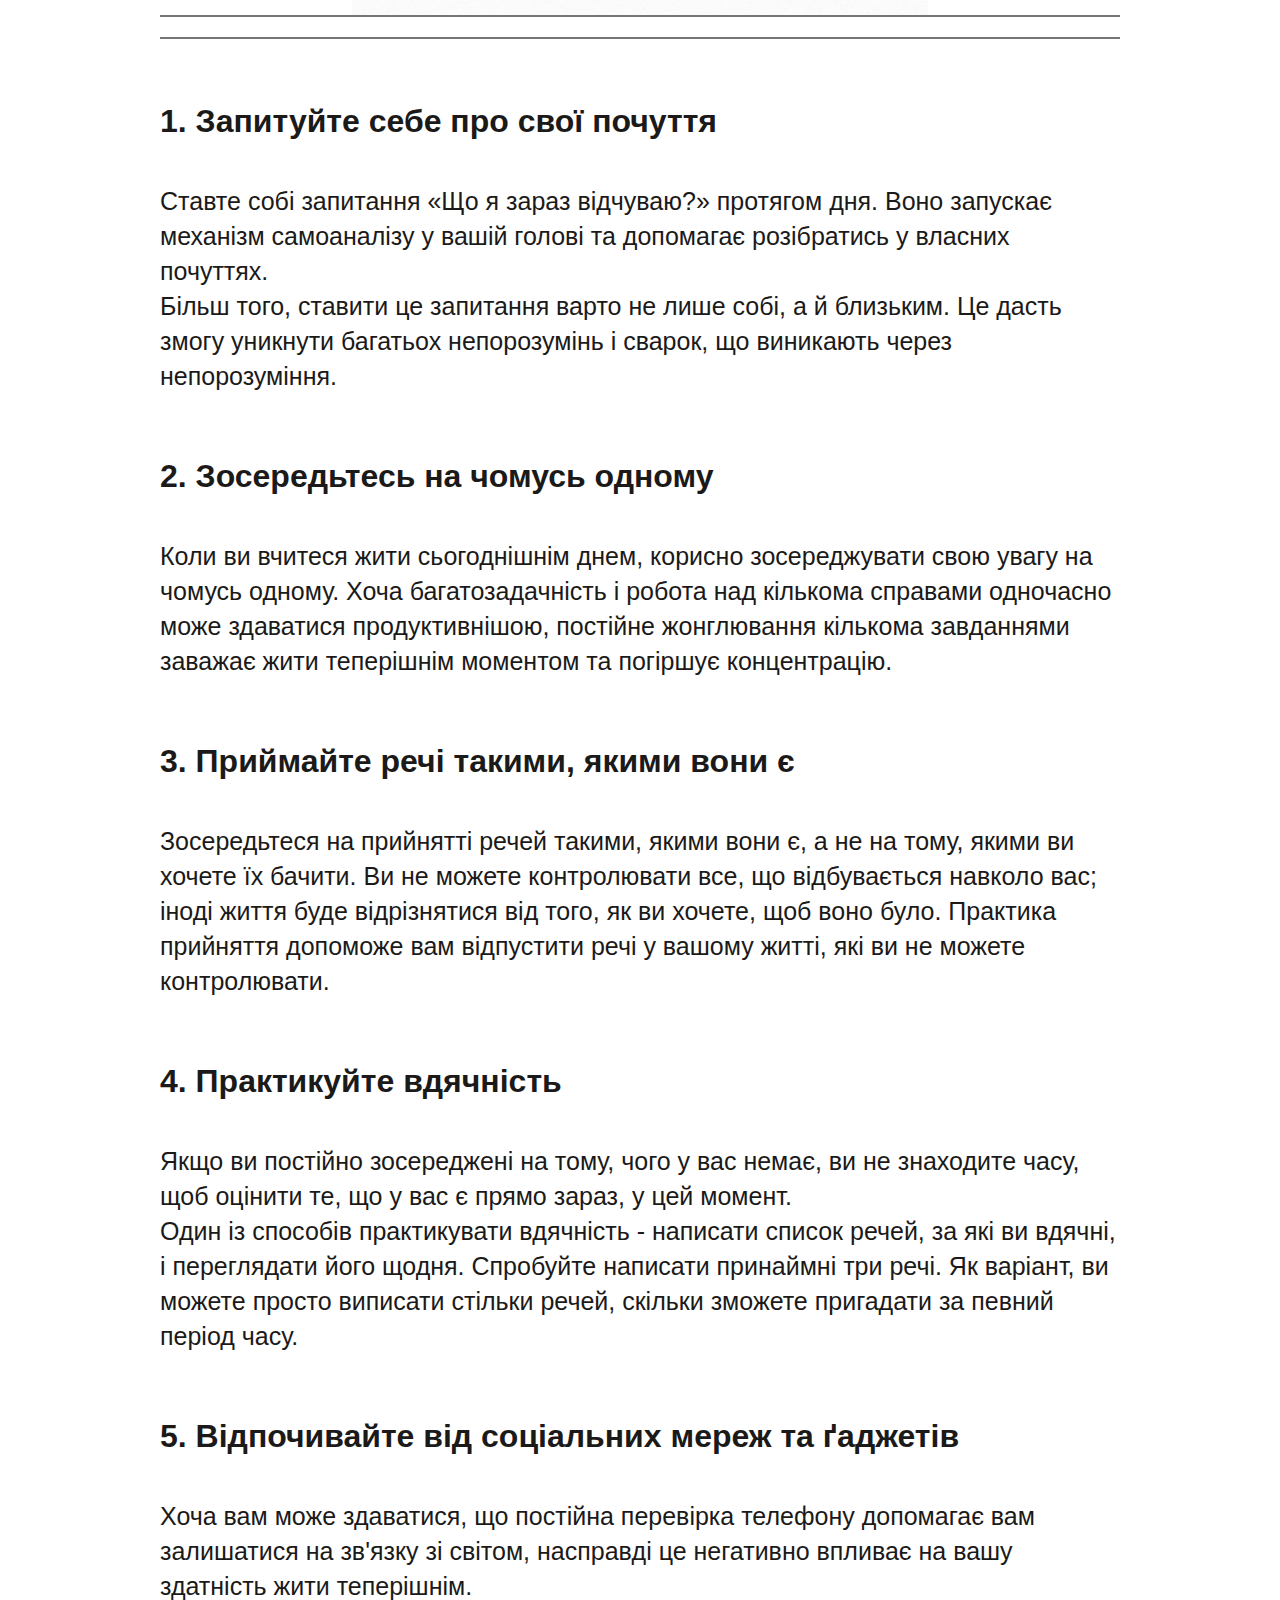
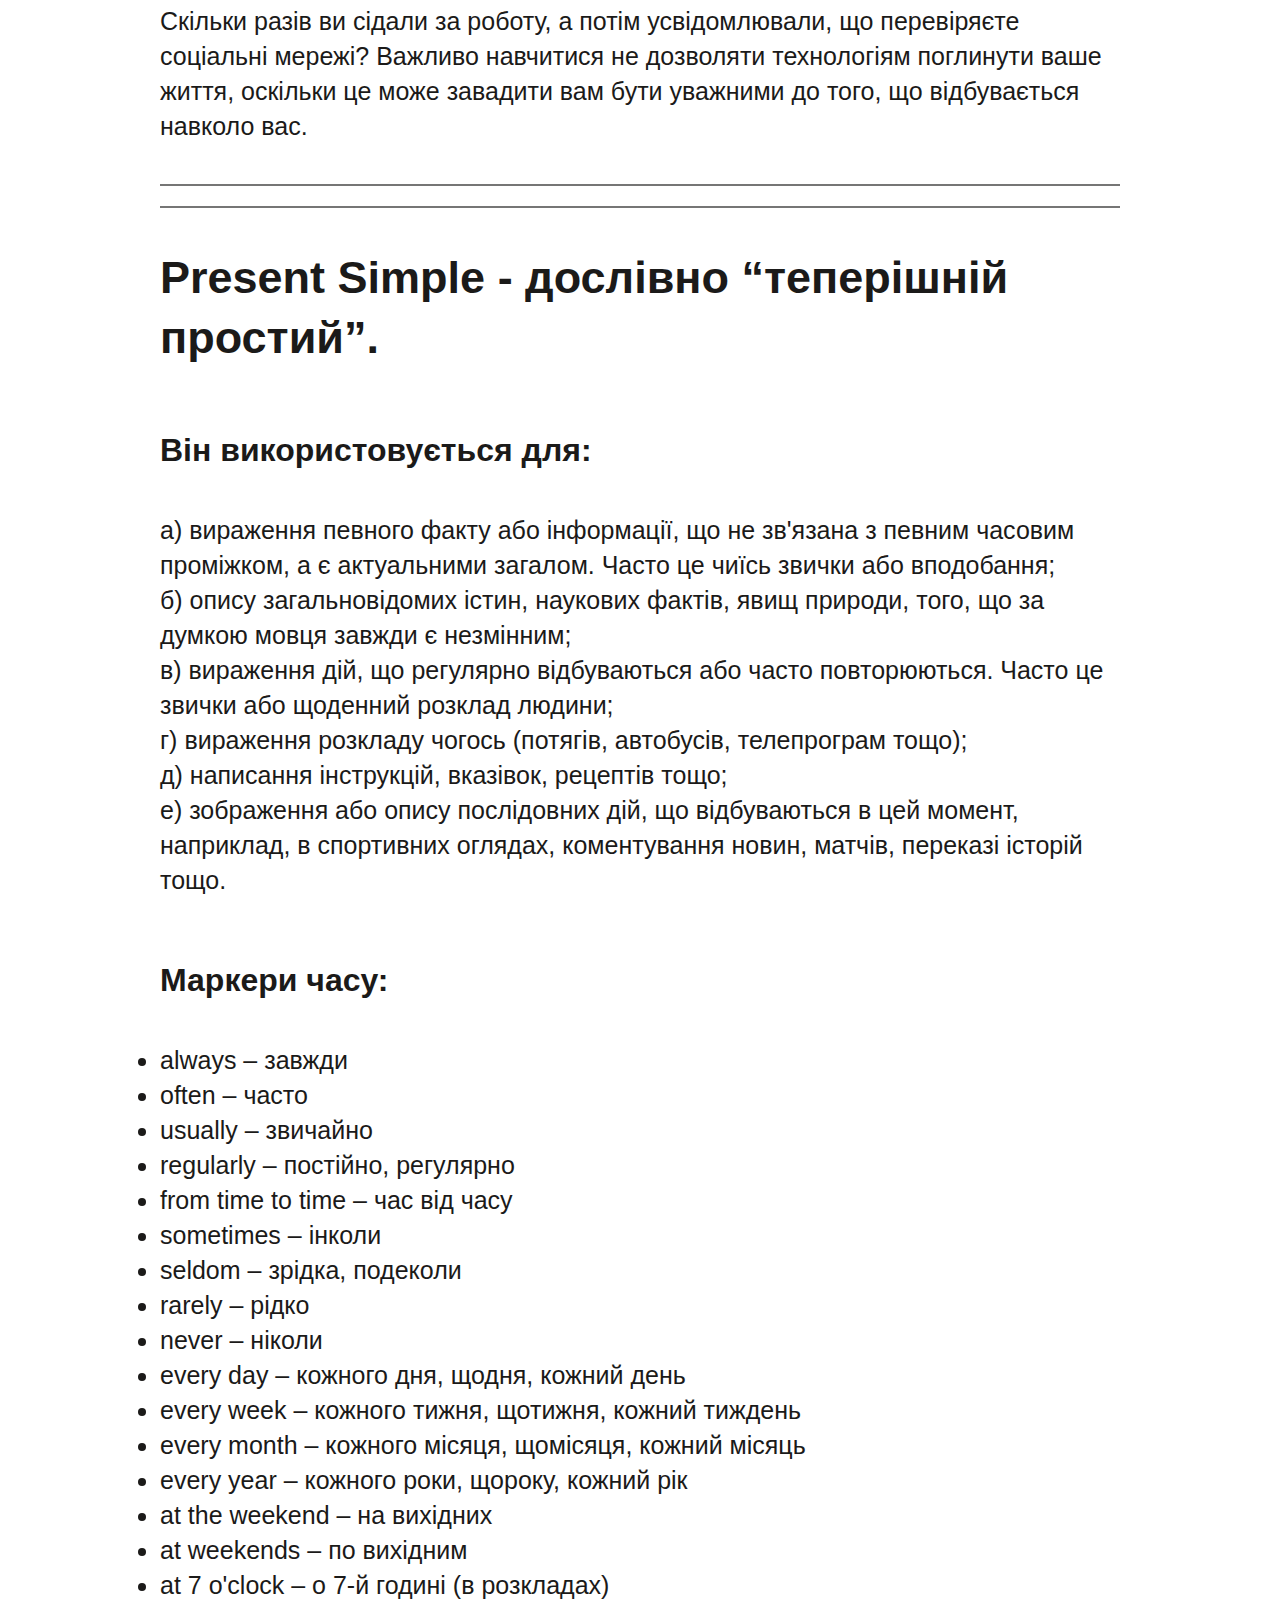
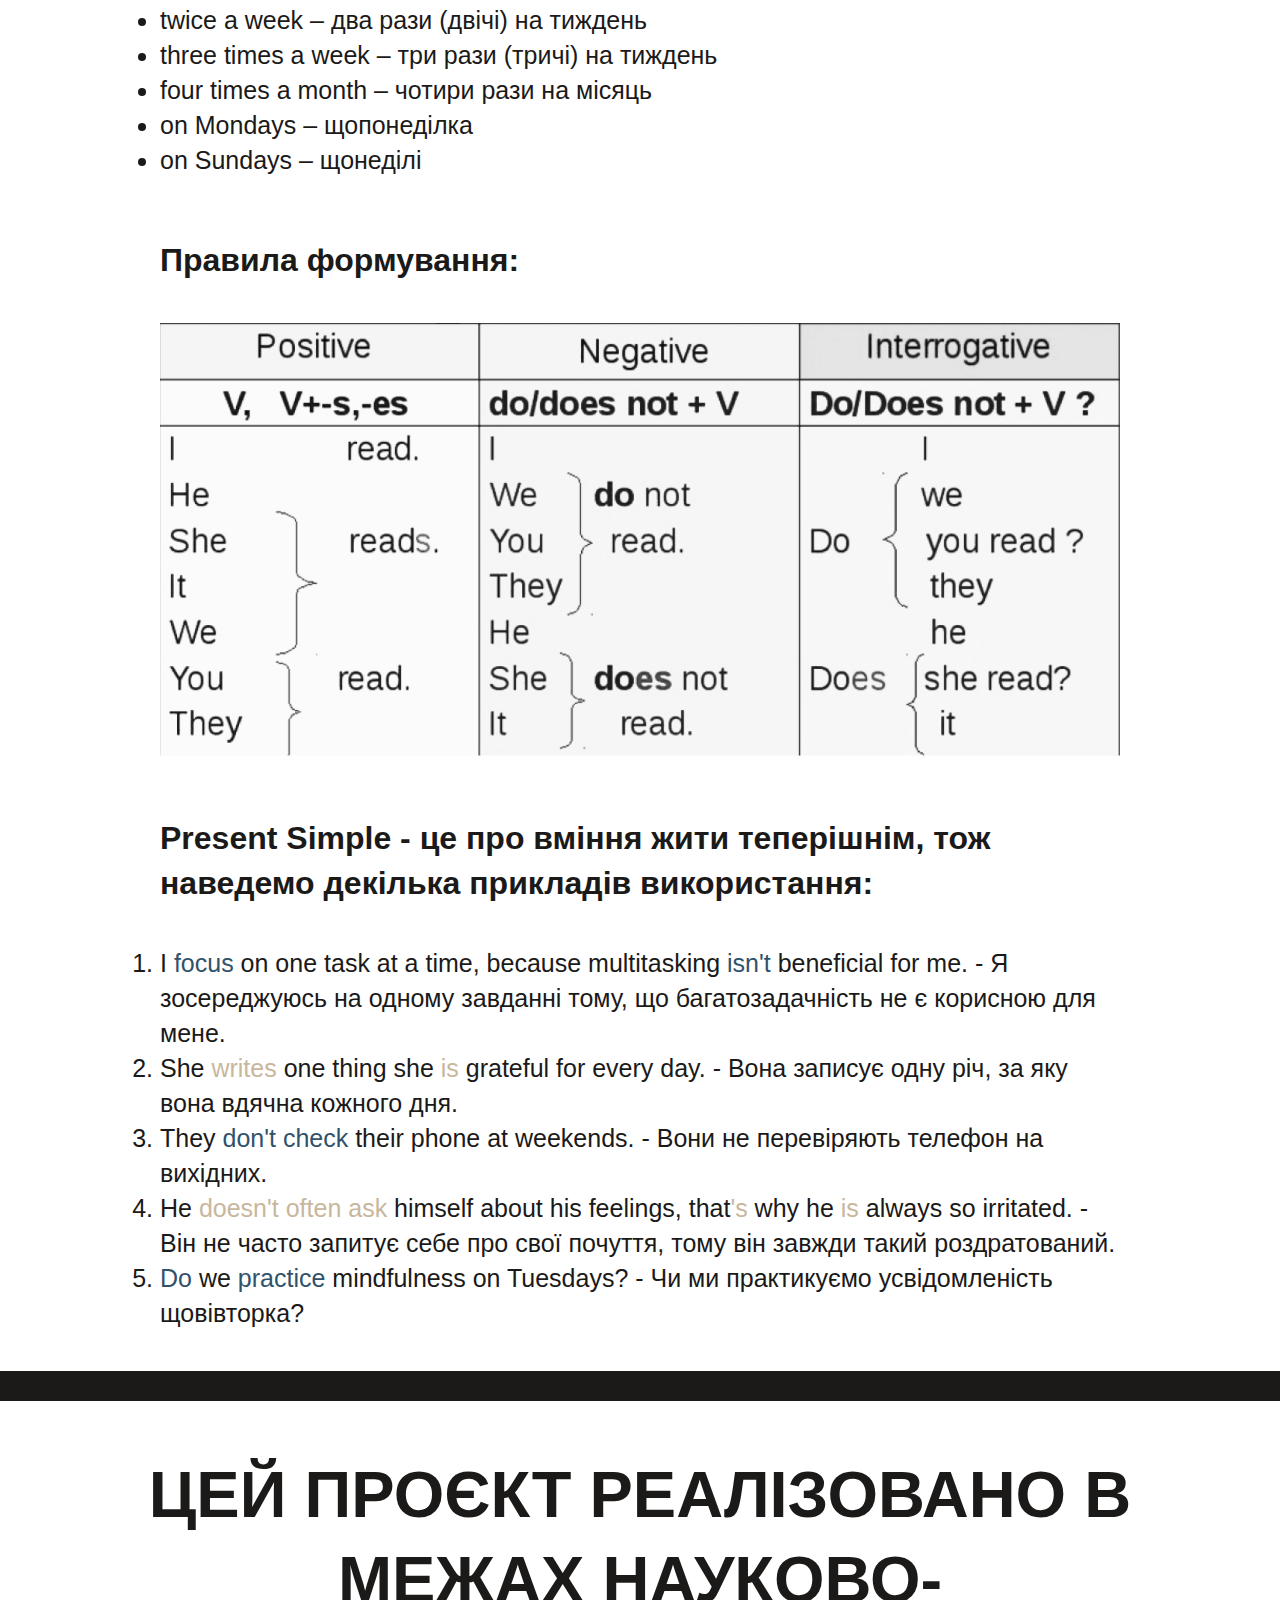
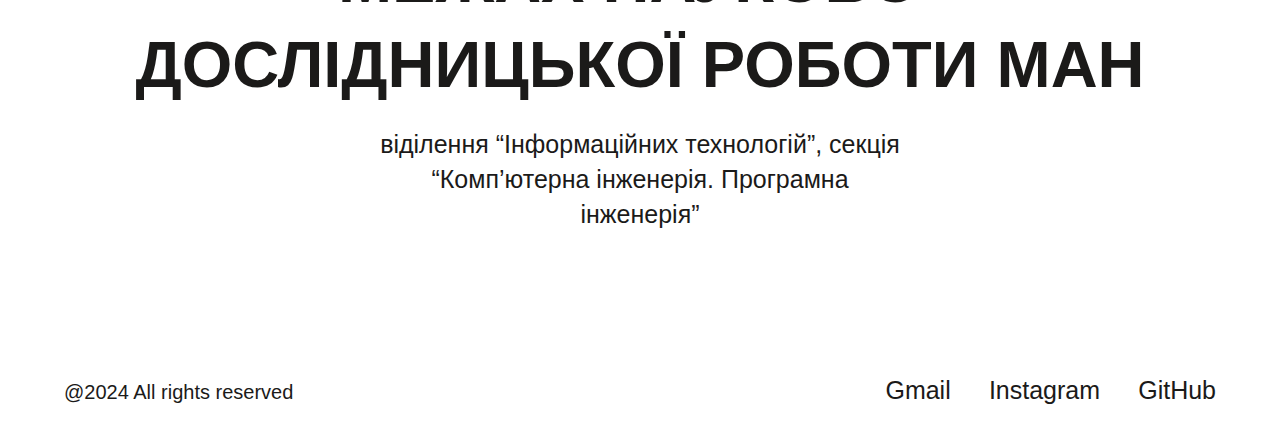
<file: present-simple.html>
<!DOCTYPE html>
<html lang="en">
<head>
    <meta charset="UTF-8">
    <meta http-equiv="X-UA-Compatible" content="IE=edge">
    <meta name="viewport" content="width=device-width, initial-scale=1.0">
    <link rel="stylesheet" href="style.css">
    <link rel="icon" type="image/png" sizes="32x32" href="./img/H.jpg" />
    <title>Present Simple</title>
</head>
<body>
    <main class="info-main">
        <div class="info-intro">
            <header class="header info-header">
                <nav class="info-header-nav hidden">
                    <div class="header-nav-close">
                        <hr class="info-header-nav-close-line">
                    </div>
                    <ul class="header-list">
                        <li class="header-item">
                            <a href="./index.html" class="info-header-link js-scroll">Home</a>
                        </li>
                        <li class="header-item">
                            <a href="./index.html/#a1" class="info-header-link js-scroll">A1</a>
                        </li>
                        <li class="header-item">
                            <a href="#a2" class="info-header-link js-scroll">A2</a>
                        </li>
                        <li class="header-item">
                            <a href="#b1" class="info-header-link js-scroll">B1</a>
                        </li>
                        <li class="header-item">
                            <a href="#b2" class="info-header-link js-scroll">B2</a>
                        </li>
                    </ul>
                    <hr class="info-header-nav-hr-decoration">
                </nav>
                <button type="button" class="header-burger burger">
                    <img src="./img/burger-bar.png" alt="Burger menu">
                </button>
            </header>
        
            <div class="info-intro-text">
                <div class="info-intro-hr-wrap-1">
                    <hr class="info-intro-hr">
                </div>
                
                <div class="info-intro-grid-wrap">
                    <h1 class="info-text-intro-p info-text-intro" id="info-text-intro-p-left">
                        PRESENT SIMPLE
                    </h1>
                    <h1 class="info-text-intro-p info-text-intro" id="info-text-intro-p-right">
                        ЖИТИ ТЕПЕРІШНІМ
                    </h1>
                </div>
                <div class="info-intro-hr-wrap-2">
                    <hr class="info-intro-hr">
                </div>
            </div>
            
            
        </div>
        <div class="info-info-wrap">
            <h2 class="info-info-h2">
                Чи бувало у вас відчуття, що ваше життя проходить повз, мозок заполонили думки про минуле та майбутнє?
                <p>Ми підготували 5 порад про те, як навчитись усвідомленості та заодно вивчити Present Simple.
            </h2>
            <img src="./img/ps-img.png" alt="Live present image" class="info-info-img">
            <hr class="info-info-hr info-info-hr-1">
            <hr class="info-info-hr">
            <div class="info-info-text">
                <p class="info-info-headline">
                    1. Запитуйте себе про свої почуття
                </p>
                <div class="info-info-p-wrap">
                    <p class="info-info-p">
                        Ставте собі запитання «Що я зараз відчуваю?» протягом дня. Воно запускає механізм самоаналізу у вашій голові та допомагає розібратись у власних почуттях.
                    </p>
                    <p class="info-info-p">
                        Більш того, ставити це запитання варто не лише собі, а й близьким. Це дасть змогу уникнути багатьох непорозумінь і сварок, що виникають через непорозуміння.
                    </p>
                </div>
                
                <p class="info-info-headline">
                    2. Зосередьтесь на чомусь одному
                </p>
                <div class="info-info-p-wrap">
                    <p class="info-info-p">
                        Коли ви вчитеся жити сьогоднішнім днем, корисно зосереджувати свою увагу на чомусь одному. Хоча багатозадачність і робота над кількома справами одночасно може здаватися продуктивнішою, постійне жонглювання кількома завданнями заважає жити теперішнім моментом та погіршує концентрацію.
                    </p>
                </div>

                <p class="info-info-headline">
                    3. Приймайте речі такими, якими вони є
                </p>
                <div class="info-info-p-wrap">
                    <p class="info-info-p">
                        Зосередьтеся на прийнятті речей такими, якими вони є, а не на тому, якими ви хочете їх бачити. Ви не можете контролювати все, що відбувається навколо вас; іноді життя буде відрізнятися від того, як ви хочете, щоб воно було. Практика прийняття допоможе вам відпустити речі у вашому житті, які ви не можете контролювати.
                    </p>
                </div>

                <p class="info-info-headline">
                    4. Практикуйте вдячність
                </p>
                <div class="info-info-p-wrap">
                    <p class="info-info-p">
                        Якщо ви постійно зосереджені на тому, чого у вас немає, ви не знаходите часу, щоб оцінити те, що у вас є прямо зараз, у цей момент.
                    </p>
                    <p class="info-info-p">
                        Один із способів практикувати вдячність - написати список речей, за які ви вдячні, і переглядати його щодня. Спробуйте написати принаймні три речі. Як варіант, ви можете просто виписати стільки речей, скільки зможете пригадати за певний період часу.
                    </p>
                </div>

                <p class="info-info-headline">
                    5. Відпочивайте від соціальних мереж та ґаджетів
                </p>
                <div class="info-info-p-wrap">
                    <p class="info-info-p">
                        Хоча вам може здаватися, що постійна перевірка телефону допомагає вам залишатися на зв'язку зі світом, насправді це негативно впливає на вашу здатність жити теперішнім.
                    </p>
                    <p class="info-info-p">
                        Скільки разів ви сідали за роботу, а потім усвідомлювали, що перевіряєте соціальні мережі? Важливо навчитися не дозволяти технологіям поглинути ваше життя, оскільки це може завадити вам бути уважними до того, що відбувається навколо вас.
                    </p>
                </div>
            </div>

            <div class="info-info-hr-wrap">
                <hr class="info-info-hr info-info-hr-1">
                <hr class="info-info-hr">
            </div>

            <div class="info-info-text">
                <h2 class="info-info-h2">
                    Present Simple - дослівно “теперішній простий”.
                </h2>
                <p class="info-info-headline">
                    Він використовується для:
                </p>
                <div class="info-info-p-wrap">
                    <p class="info-info-p">
                        а) вираження певного факту або інформації, що не зв'язана з певним часовим проміжком, а є актуальними загалом. Часто це чиїсь звички або вподобання;
                    </p>
                    <p class="info-info-p">
                        б) опису загальновідомих істин, наукових фактів, явищ природи, того, що за думкою мовця завжди є незмінним;
                    </p>
                    <p class="info-info-p">
                        в) вираження дій, що регулярно відбуваються або часто повторюються. Часто це звички або щоденний розклад людини;
                    </p>
                    <p class="info-info-p">
                        г) вираження розкладу чогось (потягів, автобусів, телепрограм тощо);
                    </p>
                    <p class="info-info-p">
                        д) написання інструкцій, вказівок, рецептів тощо;
                    </p>
                    <p class="info-info-p">
                        е) зображення або опису послідовних дій, що відбуваються в цей момент, наприклад, в спортивних оглядах, коментування новин, матчів, переказі історій тощо.
                    </p>
                </div>
                <p class="info-info-headline">
                    Маркери часу:
                </p>
                <ul class="info-info-p-wrap">
                    <li class="info-info-p li-info">
                        always – завжди
                    </li>
                    <li class="info-info-p li-info">
                        often – часто
                    </li>
                    <li class="info-info-p li-info">
                        usually – звичайно
                    </li>
                    <li class="info-info-p li-info">
                        regularly – постійно, регулярно
                    </li>
                    <li class="info-info-p li-info">
                        from time to time – час від часу
                    </li>
                    <li class="info-info-p li-info">
                        sometimes – інколи
                    </li>
                    <li class="info-info-p li-info">
                        seldom – зрідка, подеколи
                    </li>
                    <li class="info-info-p li-info">
                        rarely – рідко
                    </li>
                    <li class="info-info-p li-info">
                        never – ніколи
                    </li>
                    <li class="info-info-p li-info">
                        every day – кожного дня, щодня, кожний день
                    </li>
                    <li class="info-info-p li-info">
                        every week – кожного тижня, щотижня, кожний тиждень
                    </li>
                    <li class="info-info-p li-info">
                        every month – кожного місяця, щомісяця, кожний місяць
                    </li>
                    <li class="info-info-p li-info">
                        every year – кожного роки, щороку, кожний рік
                    </li>
                    <li class="info-info-p li-info">
                        at the weekend – на вихідних
                    </li>
                    <li class="info-info-p li-info">
                        at weekends – по вихідним
                    </li>
                    <li class="info-info-p li-info">
                        at 7 o'clock – о 7-й годині (в розкладах)
                    </li>
                    <li class="info-info-p li-info">
                        twice a week – два рази (двічі) на тиждень
                    </li>
                    <li class="info-info-p li-info">
                        three times a week – три рази (тричі) на тиждень
                    </li>
                    <li class="info-info-p li-info">
                        four times a month – чотири рази на місяць
                    </li>
                    <li class="info-info-p li-info">
                        on Mondays – щопонеділка
                    </li>
                    <li class="info-info-p li-info">
                        on Sundays – щонеділі
                    </li>
                </ul>
                <p class="info-info-headline">
                    Правила формування:
                </p>
                <img src="./img/ps2-img.jpg" alt="Live present image" class="info-info-img-explanation">
                <p class="info-info-headline">
                    Present Simple - це про вміння жити теперішнім, тож наведемо декілька прикладів використання:
                </p>
                <ul class="info-info-p-wrap">
                    <li class="info-info-p li-info-2">
                        I <span class="li-info-2-blue">focus</span> on one task at a time, because multitasking <span class="li-info-2-blue">isn't</span> beneficial for me. - Я зосереджуюсь на одному завданні тому, що багатозадачність не є корисною для мене.
                    </li>
                    <li class="info-info-p li-info-2">
                        She <span class="li-info-2-beige">writes</span> one thing she <span class="li-info-2-beige">is</span> grateful for every day. - Вона записує одну річ, за яку вона вдячна кожного дня.
                    </li>
                    <li class="info-info-p li-info-2">
                        They <span class="li-info-2-blue">don't check</span> their phone at weekends. - Вони не перевіряють телефон на вихідних.
                    </li>
                    <li class="info-info-p li-info-2">
                        He <span class="li-info-2-beige">doesn't often ask</span> himself about his feelings, that<span class="li-info-2-beige">'s</span> why he <span class="li-info-2-beige">is</span> always so irritated. - Він не часто запитує себе про свої почуття, тому він завжди такий роздратований.
                    </li>
                    <li class="info-info-p li-info-2">
                        <span class="li-info-2-blue">Do</span> we <span class="li-info-2-blue">practice</span> mindfulness on Tuesdays? - Чи ми практикуємо усвідомленість щовівторка?
                    </li>
                </ul>
            </div>
            
        </div>
    </main>
    <footer class="footer">
        <hr class="info-intro-hr">
        <div class="footer-text">
            <h2 class="footer-h2">
                цей проєкт реалізовано в межах науково-дослідницької роботи ман
            </h2>
            <p class="footer-desc">
                віділення “Інформаційних технологій”, секція “Комп’ютерна інженерія. Програмна інженерія”
            </p>
        </div>
        <div class="footer-contact">
            <p class="footer-contact-rights">@2024 All rights reserved</p>
            <div class="footer-contact-socials">
                <a href="mailto:skalijsofia2@gmail.com" target="_blank" class="footer-contact-socials-gmail">Gmail</a>
                <a href="https://www.instagram.com/ebsjdo/" target="_blank" class="footer-contact-socials-instagram">Instagram</a>
                <a href="https://github.com/skalii-sofiia" target="_blank" class="footer-contact-socials-github">GitHub</a>
            </div>
        </div>
    </footer>
    <script type="text/javascript" src="./scriptJs.js"></script>
</body>
</html>
</file>
<file: style.css>
/* Reset and base styles  */
* {
	padding: 0px;
	margin: 0px;
	border: none;
}

*,
*::before,
*::after {
	-webkit-box-sizing: border-box;
	        box-sizing: border-box;
}

:focus,
:active {
	/*outline: none;*/
}

a:focus,
a:active {
	/* outline: none;*/
}

/* Links */

a, a:link, a:visited  {
    /* color: inherit; */
    text-decoration: none;
    /* display: inline-block; */
}

a:hover  {
    /* color: inherit; */
    text-decoration: none;
}

/* Common */

aside, nav, footer, header, section, main {
	display: block;
}

h1, h2, h3, h4, h5, h6, p {
    font-size: inherit;
	font-weight: inherit;
}

ul, ul li {
	list-style: none;
}

img {
	vertical-align: top;
}

img, svg {
	max-width: 100%;
	height: auto;
}

address {
  font-style: normal;
}

/* Form */

input, textarea, button, select {
	font-family: inherit;
    font-size: inherit;
    color: inherit;
    background-color: transparent;
}

input::-ms-clear {
	display: none;
}

button, input[type="submit"] {
    display: inline-block;
    -webkit-box-shadow: none;
            box-shadow: none;
    background-color: transparent;
    background: none;
    cursor: pointer;
}

input:focus, input:active,
button:focus, button:active {
    outline: none;
}

button::-moz-focus-inner {
	padding: 0;
	border: 0;
}

label {
	cursor: pointer;
}

legend {
	display: block;
}


/*fonts*/

@import url('https://fonts.googleapis.com/css2?family=Montserrat+Alternates:wght@100;300;400;500;600;700;800&display=swap');
@import url('https://fonts.googleapis.com/css2?family=Ubuntu:wght@300;400;500;700&display=swap');

/*fonts end*/
.preloader {
    height: 100%;
    width: 100%;
    background: #fff;
    position: fixed;
    left: 0;
    top: 0;
    z-index: 10000;
    perspective: 1600px;
    perspective-origin: 20% 50%;
    transition: 0.5s all;
    opacity: 1;
}
  
.spinner {
    width: 80px;
    height: 80px;
    border: 2px solid #f3f3f3;
    border-top: 3px solid #0088cf;
    border-radius: 100%;
    position: absolute;
    top: 0;
    bottom: 0;
    left: 0;
    right: 0;
    margin: auto;
    animation: spin 1s infinite linear;
}
  
.preloader.fade {
    opacity: 0;
}
  
.b-ico-preloader {
    background: url(http://weblaboratory.in.ua/wp-content/themes/graphy/images/new_logo.svg);
    background-size: cover;
    width: 52px;
    height: 67px;
    position: absolute;
    top: 0;
    bottom: 0;
    left: 0;
    right: 0;
    margin: auto;
    animation: ico 5s infinite linear;
    transform-style: preserve-3d;
}
  
@keyframes spin {
    from {
      transform: rotate(0deg);
    }
    to {
      transform: rotate(360deg);
    }
}
  
@keyframes ico {
    from {
      transform: rotateY(0deg);
    }
    to {
      transform: rotateY(360deg);
    }
}

/*preloader ends*/

.intro{
    background: url(./img/1st_slide_bg.jpg) no-repeat center fixed;
    background-size: cover;
    padding: 25px 0 10px 0; 
    min-height: 100dvh;
}
.header{
    position: fixed;
    top: 0;
    left: 0;
    width: 100%;
    -webkit-transition: .2s linear;
    -o-transition: .2s linear;
    transition: .2s linear;
    padding-bottom: 20px;
    z-index: 999;
}
.header-active{
    background: #1B1A19;
    height: 12dvh;
}
.header-nav{
    width: 100%;
    height: 30dvh;
    background-color: #FFF;
    font-family: 'Ubuntu', sans-serif;
    font-size: 60px;
    font-style: normal;
    font-weight: 700;
    line-height: 60px;
    text-decoration: none;
    position: fixed;
    overflow: hidden;
}
.hidden{
    display: none;
}

.header-link{
    color:#1B1A19;
}
.header-nav-close{
    padding: 48px 0 48px;
}
.header-nav-close-line{
    width: 50px;
    border: 2px solid #1B1A19;
    margin: 0 auto;
}
.header-list{
    display: flex;
    flex-flow: row wrap;
    justify-content: space-evenly;
}

.header-nav-hr-decoration{
    position: absolute;
    bottom: 0;
    margin-bottom: 30px;
    width: 100%;
    border: 0.5px #1B1A19 solid;
}
.header-burger{
    width: 100px;
    position: relative;
    display: block;
    margin: 0 auto;
    cursor: pointer;
    z-index: 10;
}
/*.burger-line{
    display: block;
    width: 100%;
    height: 3px;
    background-color: white;
    position: absolute;
    left: 0;
}
.burger-line-first{
    top: 0;
}
.burger-line-third{
    bottom: 0;
}
.burger-line-second{
    top: 50%;
}*/
.intro-grid-wrap{
    max-width: 1450px; 
    width: 100%;
    display: grid; 
    grid-template-columns: repeat(3, 1fr);
    grid-template-rows: repeat(2, min-content);
    align-items: center;
    margin: 15px auto;
}
.text-intro{
    color: #FFF;
    font-family: 'Montserrat Alternates', sans-serif;
    font-size: clamp(3rem, 6vw + 1rem, 6rem);
    font-style: normal;
    font-weight: 700;
    line-height: 110px;
    margin-top: 70px;
}
#text-intro-p-left{
    grid-column: 1 / 3;
    grid-row: 1 / 2;
    display: block;
    float: left;
}
#text-intro-p-left{
    -webkit-animation-name: fadein;
    -webkit-animation-duration: 3s;
    -moz-animation-name: fadein;
    -moz-animation-duration: 3s;
    -ms-animation-name: fadein;
    -ms-animation-duration: 3s;
    -o-animation-name: fadein;
    -o-animation-duration: 3s;
    animation-name: fadein;
    animation-duration: 3s;
}
  
  /* Set vendor-specific keyframes for animation on load 
     Position and opacity are animated */
  
@-webkit-keyframes fadein{
    0% { opacity: 0; margin-left: -250px; }
    100% { opacity: 1; margin-left: 0; }
}
  
@-moz-keyframes fadein {
    0% { opacity: 0; margin-left: -250px; }
    100% { opacity: 1; margin-left: 0; }
}
  
@-ms-keyframes fadein {
    0% { opacity: 0; margin-left: -250px; }
    100% { opacity: 1; margin-left: 0; }
}
  
@-o-keyframes fadein {
    0% { opacity: 0; margin-left: -250px; }
    100% { opacity: 1; margin-left: 0; }
}
  
@keyframes fadein {
    0% { opacity: 0; margin-left: -250px; }
    100% { opacity: 1; margin-left: 0; }
}
#text-intro-p-right{
    text-align: right;
    grid-column: 2 / -1;
    grid-row: 2 / 3;
    display: block;
    float: right;
}
#text-intro-p-right{
    -webkit-animation-name: fadein;
    -webkit-animation-duration: 3s;
    -moz-animation-name: fadein;
    -moz-animation-duration: 3s;
    -ms-animation-name: fadein;
    -ms-animation-duration: 3s;
    -o-animation-name: fadein;
    -o-animation-duration: 3s;
    animation-name: fadein;
    animation-duration: 3s;
}
@-webkit-keyframes fadein{
    0% { opacity: 0; margin-left: -250px; }
    100% { opacity: 1; margin-left: 0; }
}
  
@-moz-keyframes fadein {
    0% { opacity: 0; margin-left: -250px; }
    100% { opacity: 1; margin-left: 0; }
}
  
@-ms-keyframes fadein {
    0% { opacity: 0; margin-left: -250px; }
    100% { opacity: 1; margin-left: 0; }
}
  
@-o-keyframes fadein {
    0% { opacity: 0; margin-left: -250px; }
    100% { opacity: 1; margin-left: 0; }
}
  
@keyframes fadein {
    0% { opacity: 0; margin-left: -250px; }
    100% { opacity: 1; margin-left: 0; }
}
.img-intro{
    grid-column: 2 / 3;
    grid-row: 1 / -1;
    width: 90%;
    height: 90%;
    object-fit: contain;
    justify-self: center;
}
.arrow-down{
    display: block; 
    margin: 0 auto; 
    width: 20px; 
    height: 60px; 
}


/* intro ends*/

/* victory starts */

.victory{
    background: #1B1A19;
    padding: 0 7%;
    min-height: 100dvh;
}
.victory-wrap {
    display: flex;
    flex-flow: row nowrap;
    justify-content: space-evenly;
}
.victory-moving-lines{
    display: flex;
    flex-flow: row nowrap;
    justify-content: space-between;
    text-transform: uppercase;
    color: #1B1A19;
    font-family: 'Ubuntu', sans-serif;
    font-size: 12.5rem;
    font-style: normal;
    font-weight: 700;
    line-height: 50px;
    margin-right: 10%;
}
.victory-moving-lines-line{
    overflow: hidden;
    background: #FFF;
    width: 45%;
    height: 100%;
    white-space:pre;
}
#victory-moving-lines-container-1{
    writing-mode: vertical-rl;
    transform: rotate(-180deg);
}
#victory-moving-lines-container-2{
    writing-mode: vertical-lr;
    transform: rotate(-180deg);
}
  
.victory-moving-lines-text{
    /* animation properties */
    -moz-transform: translateY(-100%);
    -webkit-transform: translateY(-100%);
    transform: translateY(-100%);
    
    -moz-animation: my-animation 15s linear infinite;
    -webkit-animation: my-animation 15s linear infinite;
    animation: my-animation 15s linear infinite;
}
  
  /* for Firefox */
@-moz-keyframes my-animation {
    from { -moz-transform: translateY(100%); }
    to { -moz-transform: translateY(-100%); }
}
  
  /* for Chrome */
@-webkit-keyframes my-animation {
    from { -webkit-transform: translateY(-100%); }
    to { -webkit-transform: translateY(100%); }
}
  
@keyframes my-animation {
    from {
      -moz-transform: translateY(100%);
      -webkit-transform: translateY(-100%);
      transform: translateY(-100%);
    }
to {
      -moz-transform: translateY(100%);
      -webkit-transform: translateY(100%);
      transform: translateY(100%);
    }
}
.victory-text{
    align-self: center;
    justify-self: center;
}
.victory-h2, .victory-desc{
    color: #FFF;
}
.victory-h2{
    font-family: 'Montserrat Alternates', sans-serif;
    font-size: 65px;
    font-style: normal;
    font-weight: 700;
    /*margin: 30% 0 10% 0;*/
    margin-bottom: 10%;
    position: relative;
}
.victory-h2, .victory-text-wrapper{
    position: relative;
    display: inline-block;
    padding-top: 0.2em;
    padding-right: 0.05em;
    padding-bottom: 0.1em;
    overflow: hidden;
}
.victory-h2, .victory-letter{
    display: inline-block;
    line-height: 80px;
}

.victory-text-blue{
    color: #31526B;
}
.victory-desc{
    font-family: 'Ubuntu', sans-serif;
    font-size: 25px;
    font-style: normal;
    font-weight: 500;
    line-height: 35px;
}
.victory-text-beige{
    color: #C8B79D;
}
/* victory ends */

/* levels starts */

.levels{
    /*background: url(./img/3rd_slide_bg.svg) repeat;*/
    /*background: #31526B;*/
    background: url(./img/bg-levels.jpg) no-repeat center fixed;
    background-size: cover;
    padding: 31px 0 0 0;
    overflow: hidden;
}
.levels-hr-black{
    border: 15px solid #1B1A19;
}
.levels-text{
    margin: 10% 0 0 0;
    text-align: center;
    color: #FFF;
}
.levels-h2{
    margin: 0 auto;
    max-width: 750px;
    font-family: 'Montserrat Alternates', sans-serif;
    font-size: 50px;
    font-style: normal;
    font-weight: 700;
    line-height: 75px;
}
.levels-desc{
    margin: 33px auto 0 auto;
    max-width: 400px;
    font-family: 'Ubuntu', sans-serif;
    font-size: 25px;
    font-style: normal;
    font-weight: 500;
    line-height: 35px;
}
.levels-cards{
    display: flex;
    flex-flow: row nowrap;
    transform: rotate(-12deg) translateY(25%) translateX(-5%);
    width: 109%;
}
.levels-card{
    display: flex;
    justify-content: center;
    align-items: center;
}
.levels-card-hover{
    Z-index: 10;
}
.levels-card-hover:hover{
    background:rgb(27, 26, 25);
    /*border: 20px solid #FFF;*/
}
.levels-card-img{
    border: 20px solid #FFF;
}

.amount-triangle-top{
    width: 100%;
    position: relative;
    z-index: 1;
}
.amount-hrs-top{
    position: absolute;
    z-index: 3;
    transform: translateY(15%);
}
/* levels ends */


/*amount starts*/

.amount{
    /*background: url(./img/amount-bg.svg) repeat;*/
    background:#C8B79D;
}
.amount-container{
    display: flex;
    flex-flow: row wrap;
    justify-content: space-evenly;
    align-items: center;
    padding-top: 5%;
}
.amount-text{
    color: #FFF;
    text-align: right;
    max-width: 450px;
}
.amount-h2{
    font-family: 'Montserrat Alternates', sans-serif;
    font-size: 65px;
    font-style: normal;
    font-weight: 700;
    margin-bottom: 6%;
}
.amount-h2 .amount-text-wrapper {
    position: relative;
    display: inline-block;
    padding-top: 0.1em;
    padding-right: 0.35em;
    padding-bottom: 0.15em;
}
.amount-h2 .line {
    opacity: 0;
    position: absolute;
    left: 0;
    height: 100%;
    width: 3px;
    background-color: #fff;
    transform-origin: 0 50%;
} 
.amount-h2 .line1 { 
    top: 0; 
    left: 0;
}
.amount-h2 .amount-letter {
    display: inline-block;
    line-height: 80px;
}
.amount-desc{
    font-family: 'Ubuntu', sans-serif;
    font-size: 25px;
    font-style: normal;
    font-weight: 500;
    line-height: 35px;
}
.amount-photo-wrap{
    /*transform: translateY(300px);*/
    z-index: 10;
}
.amount-photo{
    border: 2rem solid #FFF;
    max-width: 500px;
}

/*.amount-triangle-bottom-wrap{
    box-sizing: content-box;
    width: 50%; 
    height: 0;
    padding-left:50%;
    padding-top: 5%; 
    overflow: hidden;
}
.amount-triangle-bottom{
    width: 0;
    height: 0;
    margin-left:-1000px; 
    margin-top:-100px; 
    border-left: 1000px solid transparent; 
    border-right: 1000px solid transparent; 
    border-top: 100px solid #9387c6; 
}*/
.amount-triangle-bottom{
    width: 100%;
    position: relative;
    z-index: 1;
}
.amount-hrs-bottom{
    position: absolute;
    z-index: 3;
    transform: translateY(-25%);
}

/*amount ends*/

/*a1 starts*/

.a1{
    background: #1B1A19;
    padding: 0 0 50px 0;
    color: #FFF;
}
.a1-h2{
    margin: 65px 0;
    font-family: 'Montserrat Alternates', sans-serif;
    font-size: 85px;
    font-style: normal;
    font-weight: 700;
    text-align: center;
    line-height: 80px;
}
.a1-animated{
    position: relative;
}
.a1-animated .text-wrapper-a1-animated {
    position: relative;
    display: inline-block;
    overflow: hidden;
}
.a1-animated .letter-a1-animated {
    transform-origin: 50% 100%;
    display: inline-block;
}
.cards-wrap{
    display: grid;
    grid-template-columns: repeat(4, 360px);
    grid-template-rows: repeat(3, 480px);
    column-gap: 15px;
    row-gap: 15px;
    justify-content: center;
    text-align: center;
    font-family: 'Ubuntu', sans-serif;
    font-size: 25px;
    font-style: normal;
    font-weight: 600;
    line-height: 35px;
}
.card-link{
    color: #FFF;
}
.card-text{
    display: block;
    margin: 0 auto;
    width: 80%;
    position: relative;
    top: 50%;
    transform: translateY(-50%);
}
.card-wrap{
    display: flex;
}
.card{
    background-color: transparent;
    perspective: 1000px;
    width: 100%;
    height: 100%;
}
.card-wrap{
    position: relative;
    width: 100%;
    height: 100%;
    text-align: center;
    transition: transform 0.8s;
    transform-style: preserve-3d;
}
.card:hover .card-wrap {
    transform: rotateY(180deg);
}


.card-1-front, .card-1-back {
    position: absolute;
    width: 100%;
    height: 100%;
    -webkit-backface-visibility: hidden;
    backface-visibility: hidden;
}
.card-1-front-wrap{
    background: #31526B;
    width: 100%;
    height: 100%;
}
.card-1-front{
    background-image: url("data:image/svg+xml,%3csvg width='100%25' height='100%25' xmlns='http://www.w3.org/2000/svg'%3e%3crect width='100%25' height='100%25' fill='none' stroke='white' stroke-width='17' stroke-dasharray='30%2c 40' stroke-dashoffset='68' stroke-linecap='round'/%3e%3c/svg%3e");
    width: 90%;
    height: 90%;
    top: 50%;
    left: 50%;
    transform: translate(-50%, -50%);
}
.card-1-back{
    background: #FFF;
    transform: rotateY(180deg);
    color: black;
    padding: 26px 0;
    display: flex;
    flex-flow: column nowrap;
    justify-content: space-between;
    
}
.card-back-hr{
    border: 1px solid #1B1A19;
    width: 100%;
}
.card-back-text{
    margin: 50px 44px 0;
    display: flex;
    row-gap: 60px;
    flex-flow: column wrap;
}
.card-back-text-p{
    color: #1B1A19;
    font-family: 'Montserrat Alternates', sans-serif;
    font-size: 22px;
    font-style: normal;
    font-weight: 700;
    line-height: 30px;
    text-align: left;

    width: 90%;
}
.card-1-back-text-h2{
    color: #31526B;
}
.card-2-back-text-h2{
    color:#C8B79D;
}
.card-1-back-text-h2, .card-2-back-text-h2{
    font-family: 'Montserrat Alternates', sans-serif;
    font-size: 40px;
    font-style: normal;
    font-weight: 700;
    line-height: 30px;
    text-align: left;
}
.card-back-text-watch{
    display: block;
    margin: 0 auto;

    color:#1B1A19;
    text-align: center;
    font-family: 'Ubuntu', sans-serif;
    font-size: 16px;
    font-style: normal;
    font-weight: 400;
    line-height: 15px;
    padding-bottom: 14px;
}


.card-2-front, .card-2-back {
    position: absolute;
    width: 100%;
    height: 100%;
    -webkit-backface-visibility: hidden;
    backface-visibility: hidden;
}
.card-2-front{
    background: #C8B79D;
    border: 25px solid #FFF;
    width: 100%;
    height: 100%;
}
.card-2-back{
    background: #FFF;
    color: black;
    transform: rotateY(180deg);
    padding: 26px 0;
    display: flex;
    flex-flow: column nowrap;
    justify-content: space-between;
}

#a1-cards-secondtolast{
    grid-column-start: 2;
}
#a1-cards-last{
    grid-column-start: 3;
}
.a1-b1-vls-bottom{
    width: 100%;
}

/*a1 ends*/


/*a2 starts*/

.a2{
    padding-top: 15px;
    background: #1B1A19;
    color: #FFF;
}
#a2-cards-second{
    grid-column-start: 4;
}
.a2-h2{
    margin-bottom: 65px;
    font-family: 'Montserrat Alternates', sans-serif;
    font-size: 85px;
    font-style: normal;
    font-weight: 700;
    line-height: 80px;
    text-align: center;

}
.a2-animated{
    position: relative;
}
.a2-animated .text-wrapper-a2-animated {
    position: relative;
    display: inline-block;
    overflow: hidden;
}
.a2-animated .letter-a2-animated {
    transform-origin: 50% 100%;
    display: inline-block;
}

/*a2 ends*/

/*b1 starts*/

.b1{
    background:#1B1A19;
    padding: 7% 0 50px 0;
    color: #FFF;
}
.b1-hr-top{
    border: 15px solid #FFF;
}
.b1-h2{
    margin: 65px 0;
    font-family: 'Montserrat Alternates', sans-serif;
    font-size: 85px;
    font-style: normal;
    font-weight: 700;
    line-height: 80px;
    text-align: center;
}
.b1-animated{
    position: relative;
}
.b1-animated .text-wrapper-b1-animated {
    position: relative;
    display: inline-block;
    overflow: hidden;
}
.b1-animated .letter-b1-animated {
    transform-origin: 50% 100%;
    display: inline-block;
}
.cards-wrap-b1{
    display: grid;
    grid-template-columns: repeat(4, 360px);
    grid-template-rows: repeat(5, 480px);
    column-gap: 15px;
    row-gap: 15px;
    justify-content: center;
    text-align: center;
    font-family: 'Ubuntu', sans-serif;
    font-size: 25px;
    font-style: normal;
    font-weight: 600;
    line-height: 35px;
}

/*b1 ends*/

/*b2 starts*/

.b2{
    padding-top: 15px;
    background: #1B1A19;
    color: #FFF;
}
.b2-h2{
    margin-bottom: 65px;
    font-family: 'Montserrat Alternates', sans-serif;
    font-size: 85px;
    font-style: normal;
    font-weight: 700;
    line-height: 80px;
    text-align: center;
}
.b2-animated{
    position: relative;
}
.b2-animated .text-wrapper-b2-animated {
    position: relative;
    display: inline-block;
    overflow: hidden;
}
.b2-animated .letter-b2-animated {
    transform-origin: 50% 100%;
    display: inline-block;
}
.cards-wrap-b2{
    display: grid;
    grid-template-columns: repeat(4, 360px);
    grid-template-rows: repeat(4, 480px);
    column-gap: 15px;
    row-gap: 15px;
    justify-content: center;
    text-align: center;
    font-family: 'Ubuntu', sans-serif;
    font-size: 25px;
    font-style: normal;
    font-weight: 600;
    line-height: 35px;

    margin-bottom: 10%;
}
.b2-hr-thin{
    border: 1px rgba(255, 255, 255, 0.6) solid;
    width: 100%;
}
#b2-hr-thin-first{
    margin-bottom: 25px;
}
.card-container{
    width: 360px;
    height: 480px;
    margin: 7% auto;
    font-family: 'Ubuntu', sans-serif;
    font-size: 30px;
    font-style: normal;
    font-weight: 600;
    line-height: 40px;  
}

/*b2 ends*/

/*footer starts*/

.footer_divider{
    margin-top: 3%;
}
.footer{
    background: #FFF;
    color:#1B1A19;
}
.footer-text{
    text-align: center;
    margin: 4% 0 11%;
}
.footer-h2{
    display: block;
    margin-top: 8%;
    width: 79%;
    text-transform: uppercase;
    font-family: 'Montserrat Alternates', sans-serif;
    font-size: 65px;
    font-style: normal;
    font-weight: 700;
    line-height: 85px;
    margin: 0 auto;
}
.footer-desc{
    display: block;
    width: 42%;
    font-family: 'Ubuntu', sans-serif;
    font-size: 25px;
    font-style: normal;
    font-weight: 500;
    line-height: 35px;
    margin: 20px auto 0;
}
.footer-contact{
    width: 90%;
    margin: 0 auto 2%;
    font-family: 'Ubuntu', sans-serif;
    display: flex;
    flex-flow: row nowrap;
    justify-content: space-between;
    align-items: baseline;
}
.footer-contact-rights{
    font-size: 20px;
    font-style: normal;
    font-weight: 500;
    line-height: 35px;
}
.footer-contact-socials{
    display: flex;
    flex-flow: row nowrap;
    justify-content: end;
    text-align: right;
    font-size: 25px;
    font-style: normal;
    font-weight: 500;
    line-height: 35px;
}
.footer-contact-socials-github, .footer-contact-socials-instagram{
    margin-left: 15%;
}
.footer-contact-socials-gmail, .footer-contact-socials-instagram, .footer-contact-socials-github{
    color:#1B1A19;
    text-decoration: none;
}
.footer-contact-socials-gmail:hover, .footer-contact-socials-instagram:hover, .footer-contact-socials-github:hover{
    color:#76726e;
}

/*footer ends*/

/*present simple styles*/

/* info intro starts*/

.info-header-active{
    background: #FFF;
    height: 12dvh;
}
.info-header-nav{
    width: 100%;
    height: 30dvh;
    background-color: #1B1A19;
    font-family: 'Ubuntu', sans-serif;
    font-size: 60px;
    font-style: normal;
    font-weight: 700;
    line-height: 60px;
    text-decoration: none;
    position: fixed;
    overflow: hidden;
}
.info-header-link{
    color: #FFF;
}
.info-header-nav-close-line{
    width: 50px;
    border: 2px solid #FFF;
    margin: 0 auto;
}

.info-header-nav-hr-decoration{
    position: absolute;
    bottom: 0;
    margin-bottom: 30px;
    width: 100%;
    border: 0.5px #FFF solid;
}
.info-intro{
    padding-bottom: 10px;
    height: 100dvh;
}
.info-burger-line{
    display: block;
    width: 100%;
    height: 3px;
    background-color: #1B1A19;
    position: absolute;
    left: 0;
}
.info-intro-text{
    display: flex;
    flex-flow: column wrap;
    align-items: stretch;
}
.info-intro-hr-wrap-1{
    margin: 5.3% 0;
}
.info-intro-hr{
    border: 15px solid #1B1A19;
}
.info-intro-grid-wrap{
    max-width: 1400px; 
    width: 100%;
    display: grid; 
    grid-template-columns: repeat(3, 1fr);
    grid-template-rows: repeat(2, min-content);
    align-items: center;
    margin: 15px auto;
}
.info-text-intro{
    color: #1B1A19;
    font-family: 'Montserrat Alternates', sans-serif;
    font-size: clamp(3rem, 6vw + 1rem, 6rem);
    font-style: normal;
    font-weight: 700;
    line-height: 110px;
    margin-top: 70px;
}
.ps-info-text-intro{
    color: #1B1A19;
    font-family: 'Montserrat Alternates', sans-serif;
    font-size: clamp(2rem, 6vw + 1rem, 5rem);
    font-style: normal;
    font-weight: 700;
    line-height: 110px;
    margin-top: 70px;
}
#info-text-intro-p-left{
    grid-column: 1 / 3;
    grid-row: 1 / 2;
}
#info-text-intro-p-right{
    text-align: right;
    grid-column: 2 / -1;
    grid-row: 2 / 3;
}
.info-intro-hr-wrap-2{
    margin: 7% 0;
}

/* info intro ends*/

/*info info starts*/
.info-info-wrap{
    margin: 0 auto;
    width: 75%;
}
.info-info-h2{
    color: #1B1A19;

    font-family: 'Ubuntu', sans-serif;
    font-size: 45px;
    font-style: normal;
    font-weight: 700;
    line-height: 60px;
}
.youtube-video{
    margin: 3% 0;
    display: flex;
    justify-content: center;
}
.info-info-hr{
    border: 1px solid rgb(27, 26, 25, 0.6);
}
.info-info-hr-1{
    margin-bottom: 20px;
}
.info-info-text{
    color: #1B1A19;
    font-family: 'Ubuntu', sans-serif;
    font-style: normal;
}
.info-info-headline{
    font-size: 32px;
    font-weight: 600;
    line-height: 45px;
    margin-top: 60px;
}
.info-info-p-wrap{
    margin: 40px 0 40px;
}
.info-info-p{
    font-size: 25px;
    font-weight: 400;
    line-height: 35px;
}
.info-info-img{
    width: 60%;
    display: block;
    margin: 0 auto;
}
.info-info-hr-wrap{
    margin: 40px 0;
}
.li-info{
    list-style-type: disc;
}
.info-info-img-explanation{
    width: 100%;
    margin-top: 40px;
}
.li-info-2{
    list-style-type: decimal;
}
.li-info-2-blue{
    color: #31526B;
}
.li-info-2-beige{
    color: #C8B79D;
}


/*info info ends*/

@media screen and (max-width: 1490px){
    .cards-wrap{
        grid-template-columns: repeat(2, 360px);
        grid-template-rows: repeat(5, 480px);
    }
    #a1-cards-secondtolast{
        grid-column-start: auto;
    }
    #a1-cards-last{
        grid-column-start: auto;
    }
    #a2-cards-second{
        grid-column-start: auto;
    }
    #a2-cards-last{
        grid-column-start: auto;
    }
    .cards-wrap-b1{
        grid-template-columns: repeat(2, 360px);
        grid-template-rows: repeat(5, 480px);
    }
    .cards-space{
        display: none;
    }
    .cards-wrap-b2{
        grid-template-columns: repeat(2, 360px);
        grid-template-rows: repeat(4, 480px);
    }
    .b2-h2, .b1-h2, .a2-h2, .a1-h2{
        line-height: 90px; 
    }
    .cards-wrap, .cards-wrap-b1{
        padding-bottom: 5%;
    }
    .info-text-intro{
        margin-top: 40px;
        font-size: clamp(2rem, 6vw + 1rem, 5rem);
    }
    .info-intro-hr-wrap-1{
        margin:  9% 0 1%;
    }
    .info-intro-hr-wrap-2{
        margin: 5% 0;
    }
}

@media screen and (max-width: 1053px){
    .info-intro-grid-wrap{
        max-width: 900px;
    }
    .info-text-intro{
        line-height: 90px;
    }
    .info-info-h2{
        font-size: 30px;
        line-height: 45px;
    }
    .info-info-img{
        width: 75%;
    }
    .info-info-headline{
        font-size: 25px;
        margin-top: 30px;
    }
    .info-info-p-wrap{
        margin: 20px 0;
    }
    .info-info-p{
        font-size: 20px;
        line-height: 30px;
    }

}

@media screen and (max-width: 1000px){
    /*victory starts*/

   .victory{
       padding: 10% 0;
   } 
    .victory-moving-lines{
       display: flex;
       flex-flow: column wrap;
       margin-right: 0;
   }
   .victory-moving-lines-line{
       width: 100%;
       height: 100px;
       white-space:pre;
   }
   .victory-moving-lines-text{
       font-size: 9rem;
       line-height: 10px;
   }
    #victory-moving-lines-container-1{
       writing-mode: horizontal-tb;
       transform: rotate(180deg);
       margin-bottom: 10%;

   }
   #victory-moving-lines-container-2{
       writing-mode: horizontal-tb;
       transform: rotate(180deg);
   }
     
   .victory-moving-lines-text{
       /* animation properties */
       -moz-transform: translateX(100%);
       -webkit-transform: translateX(100%);
       transform: translateX(100%);
   }
   @-moz-keyframes my-animation {
       from { -moz-transform: translateX(100%); }
       to { -moz-transform: translateX(-100%); }
   }
     
     /* for Chrome */
   @-webkit-keyframes my-animation {
       from { -webkit-transform: translateX(-100%); }
       to { -webkit-transform: translateX(100%); }
   }
     
   @keyframes my-animation {
       from {
         -moz-transform: translateX(100%);
         -webkit-transform: translateX(-100%);
         transform: translateX(-100%);
       }
   to {
         -moz-transform: translateX(100%);
         -webkit-transform: translateX(100%);
         transform: translateX(100%);
       }
   }
   .victory-wrap {
       display: block;
   }
   .victory-text{
       width: 85%;
       margin: 0 auto;
   }


   /*victory ends*/

   /*levels starts*/

   .levels-h2{
       width: 95%;
   }

   /*levels ends*/

   /*footer starts*/

   .footer-h2{
        font-size: 45px;
        line-height: 65px;
        width: 85%;
   }
   .footer-desc{
        font-size: 20px;
        line-height:30px;
        width: 55%;
   }
   .footer-contact-rights{
        font-size: 12px;
   }
   .footer-contact-socials{
        font-size: 16px;
   }

   /*footer ends*/

}

@media screen and (max-width: 1028px) and (min-width: 644px){
    .amount-text{
        margin: 10% 0;
        max-width: 300px;
    }
    .amount-h2{
        font-size: 50px;
    }
    .amount-desc{
        font-size: 25px;
        line-height: 35px;
    }
    .amount-photo{
        max-width: 300px;
        border: 1.5rem solid #FFF;
    }
}

@media screen and (min-width: 601px) and (max-width: 1000px){
    .victory-h2{
        font-size: 45px;
        margin: 5% 0;
    }
    .victory-desc{
        font-size: 25px;
    }
    .levels-h2{
        font-size: 45px;
        line-height: 60px;
    }
    .levels-desc{
        font-size: 25px;
        line-height: 35px;
    }
}

@media screen and (max-width: 835px) {
    .info-intro-hr-wrap-1{
        margin:  14% 0 1%;
    }
    .info-intro-grid-wrap{
        max-width: 700px;
    }
}

@media screen and (max-width: 764px){
    .cards-wrap, .cards-wrap-b1{
        grid-template-columns: repeat(1, 360px);
        grid-template-rows: repeat(10, 480px);
    }
    .cards-wrap-b2{
        grid-template-columns: repeat(1, 360px);
        grid-template-rows: repeat(8, 480px);
    }
    
    .a1-h2, .a2-h2, .b1-h2, .b2-h2{
        font-size: 50px;
        line-height: 75px;
    }
}

@media screen and (max-width: 388px){
    .text-intro{
        font-size: 35px;
    }
    .cards-wrap, .cards-wrap-b1{
        grid-template-columns: repeat(1, 90%);
        grid-template-rows: repeat(10, 420px);
    }
    .cards-wrap-b2{
        grid-template-columns: repeat(1, 90%);
        grid-template-rows: repeat(8, 420px);
    }
    
    .a1-h2, .a2-h2, .b1-h2, .b2-h2{
        font-size: 35px;
        line-height: 55px;
    }
    .card-1-front{
        background-image: url("data:image/svg+xml,%3csvg width='100%25' height='100%25' xmlns='http://www.w3.org/2000/svg'%3e%3crect width='100%25' height='100%25' fill='none' stroke='white' stroke-width='17' stroke-dasharray='30%2c 40' stroke-dashoffset='68' stroke-linecap='round'/%3e%3c/svg%3e");
    }
    .card-container {
        width: 90%;
        height: 420px;
    }
}

@media screen and (max-width: 643px){
    /*intro starts*/
    .img-intro{
        grid-column: 1 / -1;
        grid-row: 1 / -1;
        width: 70%;
    }
    .text-intro{
        line-height: 50px;
    }
    #text-intro-p-left{
        grid-column: 1 / -1;
    }
    #text-intro-p-right{
        grid-column: 1 / -1;
    }
    .intro-wrap{
        margin: 0;
        position: absolute;
        top: 50%;
        -ms-transform: translateY(-50%);
        transform: translateY(-50%);
    }
    .intro-grid-wrap{
        margin-bottom: 2%;
    }
    
    /*intro ends*/

    /*victory starts*/

    .victory-h2{
        font-size: 35px;
        line-height: 55px;
        margin: 10% 0;
    }
    .victory-desc{
        font-size: 20px;
    }

    /*victory ends*/

    /*levels starts*/

    .levels-hr-black{
        border: 10px solid #1B1A19;
    }
    .levels-h2{
        font-size: 35px;
        line-height: 45px;
    }
    .levels-desc{
        font-size: 20px;
        line-height: 25px;
    }
    .levels-card-img{
        border: 10px solid #FFF;
    }

    /*levels ends*/

    /*amount starts*/
    .amount-container{
        flex-flow: column;
    }
    .amount-text{
        margin: 5% 0;
        max-width: 250px;
        text-align: center;
    }
    .amount-h2{
        font-size: 40px;
    }
    .amount-desc{
        font-size: 20px;
        line-height: 30px;
    }
    .amount-photo{
        max-width: 200px;
        border: 1rem solid #FFF;
    }
    .amount-photo-wrap{
        transform: none;
        margin-bottom: 10%;
    }

    /*amount ends*/

    /*footer starts*/

    .footer-h2{
        font-size: 30px;
        line-height: 50px;
        width: 90%;
   }
   .footer-desc{
        font-size: 15px;
        line-height:25px;
        width: 60%;
   }
   .footer-contact{
        width: 95%;
   }
   .footer-contact-rights{
        font-size: 10px;
   }
   .footer-contact-socials{
        font-size: 14px;
   }


    /*footer ends*/

    .info-info-wrap {
        width: 85%;
    }
    .info-intro-hr-wrap-1{
        margin:  19% 0 1%;
    }
    .info-info-h2{
        font-size: 25px;
        line-height: 40px;
    }
    .info-info-img{
        width: 90%;
    }
    .info-info-headline{
        font-size: 20px;
        line-height: 30px;
        margin-top: 20px;
    }
    .info-info-p-wrap{
        margin: 20px 0;
    }
    .info-info-p{
        font-size: 17px;
        line-height: 26px;
    }
    
   
}
@media screen and (max-width: 400px){
    .footer-h2{
        font-size: 20px;
        line-height: 35px;
        width: 90%;
   }
   .footer-desc{
        font-size: 12px;
        line-height:21px;
        width: 70%;
   }
   .footer-contact{
        width: 95%;
   }
   .footer-contact-rights{
        font-size: 8px;
   }
   .footer-contact-socials{
        font-size: 11px;
   }
   .footer-contact-socials-github, .footer-contact-socials-instagram{
        margin-left: 10%;
    }
    .levels-card-img{
        border: 5px solid #FFF;
    }

    .info-info-wrap {
        width: 90%;
    }
    .info-intro-hr-wrap-1{
        margin:  25% 0 1%;
    }
    .info-info-h2{
        font-size: 20px;
        line-height: 35px;
    }
    .info-info-img{
        width: 100%;
    }
    .info-info-headline{
        font-size: 17px;
        line-height: 25px;
        margin-top: 15px;
    }
    .info-info-p-wrap{
        margin: 16px 0;
    }
    .info-info-p{
        font-size: 14px;
        line-height: 24px;
    }
}

@media screen and (max-width: 300px){
    .img-intro{
        width: 95%;
    }
    .text-intro{
        font-size: 30px;
        margin-top: 40%;
    }
    .levels-h2{
        font-size: 30px;
        line-height: 40px;
    }
    .arrow-down{
        margin-top: 25%;
    }
    .victory-h2{
        font-size: 25px;
        line-height: 40px;
        margin: 15% 0;
    }
    .victory-desc{
        font-size: 17px;
        line-height: 30px;
    }
    .levels{
        padding-top: 5%;
    }
    .levels-h2{
        font-size: 20px;
        line-height: 35px;
    }
    .levels-desc{
        font-size: 15px;
    }
    .amount-h2{
        font-size: 35px;
        line-height: 45px;
        margin-top: 5%;
    }
    .amount-desc{
        font-size: 20px;
    }
    .card-2-front{
        border: 15px solid #FFF;
    }
    .a1-h2, .a2-h2, .b1-h2, .b2-h2{
        font-size: 25px;
        line-height: 40px;
    }
    .cards-wrap, .cards-wrap-b1, .cards-wrap-b2{
        font-size: 20px;
    }
    .card-back-text{
        row-gap: 40px;
    }
    .card-1-back-text-h2, .card-2-back-text-h2{
        font-size: 30px;
    }
    .card-back-text-p{
        font-size: 16px;
        line-height: 24px;
    }
    .card-back-text-watch{
        font-size: 12px;
    }
    .footer-h2{
        font-size: 15px;
        line-height: 30px;
        width: 90%;
   }
   .footer-desc{
        font-size: 10px;
        line-height:15px;
        width: 80%;
   }
   .footer-contact{
        width: 95%;
   }
   .footer-contact-rights{
        font-size: 8px;
   }
   .footer-contact-socials{
        font-size: 10px;
   }
   .footer-contact-socials-github, .footer-contact-socials-instagram{
        margin-left: 7%;
    }
}
</file>
